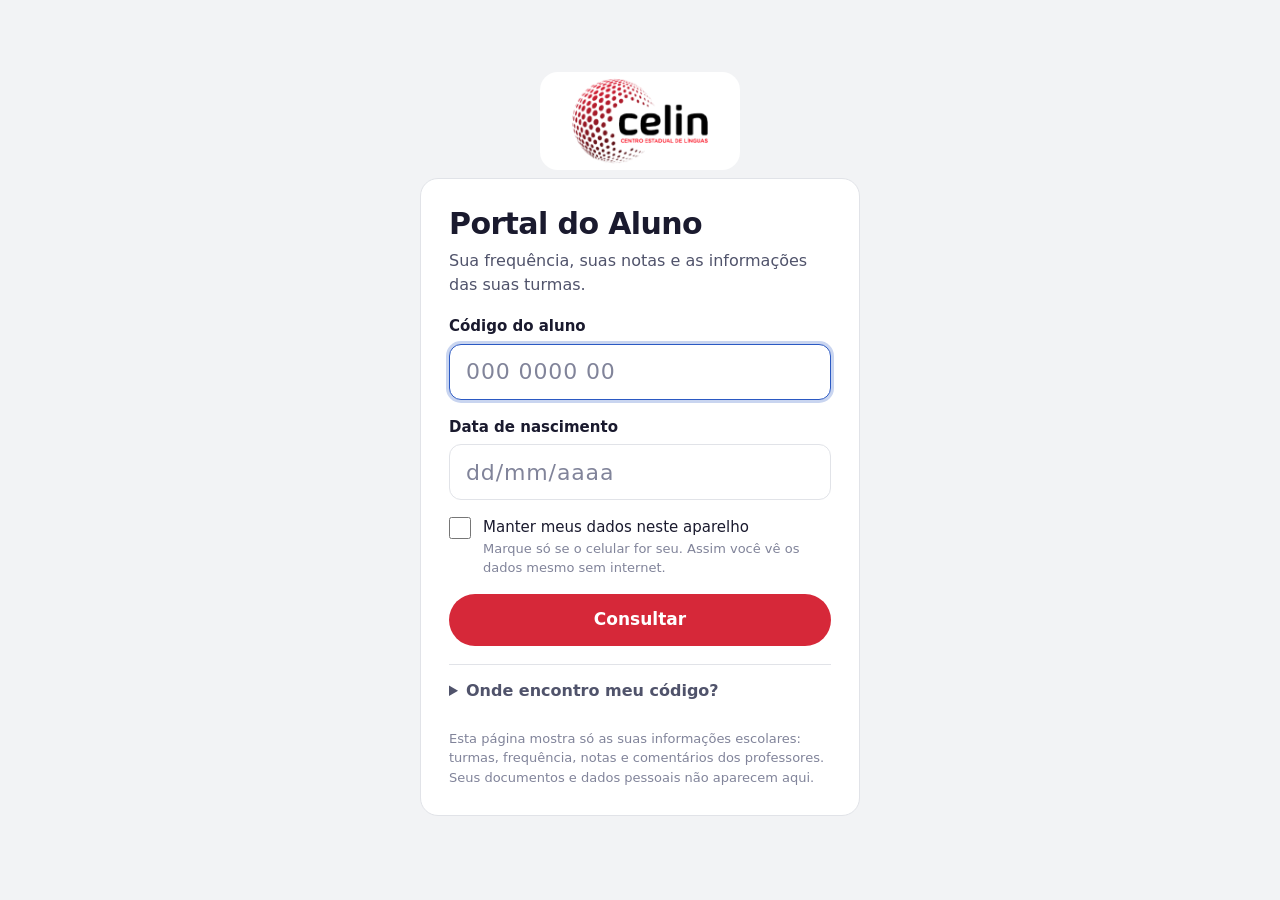
<file: index.html>
<!doctype html>
<html lang="pt-BR">
<head>
  <meta charset="utf-8">
  <meta name="viewport" content="width=device-width, initial-scale=1, viewport-fit=cover">
  <meta http-equiv="Content-Security-Policy" content="default-src 'self'; script-src 'self'; style-src 'self' https://fonts.googleapis.com; font-src https://fonts.gstatic.com; img-src 'self' data:; connect-src 'self' https://kolomiisespdgaoukvbj.supabase.co http://127.0.0.1:54321; manifest-src 'self'; worker-src 'self'; base-uri 'self'; form-action 'none'; object-src 'none'">
  <meta name="referrer" content="no-referrer">
  <title>Portal do Aluno — CELINPB</title>
  <meta name="description" content="Consulte a frequência, as notas e as informações das suas turmas e faça a rematrícula no CELINPB.">
  <meta name="theme-color" content="#1A1A2E">
  <link rel="manifest" href="manifest.webmanifest">
  <link rel="icon" type="image/png" href="icones/favicon.png">
  <link rel="apple-touch-icon" href="icones/apple-touch-icon.png">
  <meta name="apple-mobile-web-app-capable" content="yes">
  <meta name="mobile-web-app-capable" content="yes">
  <meta name="apple-mobile-web-app-status-bar-style" content="black-translucent">
  <meta name="apple-mobile-web-app-title" content="CELIN Aluno">
  <link rel="preconnect" href="https://fonts.googleapis.com">
  <link rel="preconnect" href="https://fonts.gstatic.com" crossorigin>
  <link rel="stylesheet" href="https://fonts.googleapis.com/css2?family=Lexend:wght@400;500;600;700&display=swap">
  <link rel="stylesheet" href="estilo.css">
</head>
<body>
  <a class="pular" href="#conteudo">Pular para o conteúdo</a>

  <!-- ===================== TELA 1 — ENTRAR ===================== -->
  <main id="tela-entrar" class="tela entrar" hidden>
    <div class="entrar-topo">
      <img class="entrar-logo" src="icones/logo.png" alt="CELIN — Centro Estadual de Línguas" width="720" height="360">
    </div>

    <div class="entrar-caixa">
      <h1 class="entrar-titulo">Portal do Aluno</h1>
      <p class="entrar-sub">Sua frequência, suas notas e as informações das suas turmas.</p>

      <p class="aviso aviso-info" id="entrar-motivo" hidden></p>
      <p class="aviso aviso-remat" id="entrar-remat" hidden></p>

      <form id="form-entrar" novalidate>
        <div class="campo">
          <label for="campo-codigo">Código do aluno</label>
          <input id="campo-codigo" name="codigo" type="text" inputmode="numeric" autocomplete="username"
                 placeholder="000 0000 00" maxlength="11" required aria-describedby="erro-codigo">
          <p class="campo-erro" id="erro-codigo" hidden></p>
        </div>

        <div class="campo">
          <label for="campo-nascimento">Data de nascimento</label>
          <input id="campo-nascimento" name="nascimento" type="text" inputmode="numeric" autocomplete="bday"
                 placeholder="dd/mm/aaaa" maxlength="10" required aria-describedby="erro-nascimento">
          <p class="campo-erro" id="erro-nascimento" hidden></p>
        </div>

        <label class="marcar">
          <input type="checkbox" id="campo-manter">
          <span>Manter meus dados neste aparelho
            <small>Marque só se o celular for seu. Assim você vê os dados mesmo sem internet.</small>
          </span>
        </label>

        <p class="aviso aviso-erro" id="entrar-erro" role="alert" hidden></p>

        <button class="botao botao-principal" type="submit" id="botao-entrar">
          <span class="botao-texto">Consultar</span>
          <span class="giro" aria-hidden="true"></span>
        </button>
      </form>

      <details class="ajuda">
        <summary>Onde encontro meu código?</summary>
        <p>O código tem 9 números e foi enviado para o seu e-mail cadastrado na escola.
           Se você não recebeu, procure a secretaria do CELINPB: ela informa o código depois de confirmar quem você é.</p>
      </details>

      <section class="manuais" id="manuais-entrar" hidden aria-labelledby="manuais-entrar-titulo">
        <h2 id="manuais-entrar-titulo">Manuais</h2>
        <div class="manuais-lista"></div>
      </section>

      <p class="privacidade">Esta página mostra só as suas informações escolares: turmas, frequência, notas e comentários dos professores.
        Seus documentos e dados pessoais não aparecem aqui.</p>
    </div>
  </main>

  <!-- ===================== TELA 2 — PAINEL ===================== -->
  <div id="tela-painel" class="tela painel" hidden>
    <header class="topo">
      <div class="topo-pontos" aria-hidden="true"></div>
      <div class="topo-linha">
        <img class="topo-logo" src="icones/icone-192.png" alt="" width="40" height="40">
        <div class="topo-acoes">
          <button class="botao botao-topo" type="button" id="botao-boletim">Boletim</button>
          <button class="botao botao-topo botao-topo-sec" type="button" id="botao-sair">Sair</button>
        </div>
      </div>
      <h1 class="topo-ola" id="painel-ola"></h1>
      <p class="topo-codigo" id="painel-codigo"></p>
      <p class="topo-dados" id="painel-atualizacao"></p>
    </header>

    <main id="conteudo" class="painel-corpo" tabindex="-1">
      <p class="aviso aviso-atencao" id="aviso-acesso" hidden></p>

      <div class="aviso aviso-info aviso-acao" id="aviso-desatualizado" hidden>
        <span>Há dados mais recentes. Digite sua data de nascimento de novo para atualizar.</span>
        <button class="botao botao-pequeno" type="button" id="botao-atualizar">Atualizar</button>
      </div>

      <div class="aviso aviso-info aviso-acao" id="aviso-instalar" hidden>
        <span id="aviso-instalar-texto">Instale o portal no seu celular para abrir com um toque.</span>
        <span class="aviso-botoes">
          <button class="botao botao-pequeno" type="button" id="botao-instalar" hidden>Instalar</button>
          <button class="botao botao-pequeno botao-fantasma" type="button" id="botao-instalar-fechar">Agora não</button>
        </span>
      </div>

      <section class="remat" id="bloco-remat" aria-live="polite" hidden></section>

      <nav class="atalhos" id="atalhos" aria-label="Suas turmas" hidden></nav>

      <div id="turmas"></div>

      <section class="rodape-bloco" id="bloco-eventos" hidden>
        <h2>Próximos feriados e dias sem aula</h2>
        <ul class="eventos" id="lista-eventos"></ul>
      </section>

      <section class="rodape-bloco" id="bloco-manuais" hidden>
        <h2>Manuais</h2>
        <div class="manuais-lista"></div>
      </section>

      <section class="rodape-bloco">
        <h2>Algum dado está errado?</h2>
        <p>Fale com a secretaria do CELINPB.</p>
<!--        <p class="contato" id="contato-escola"></p> -->
      </section>

      <p class="rodape-versao" id="rodape-versao"></p>
    </main>
  </div>

  <!-- ===================== TELA 3 — REMATRÍCULA (escolha e comprovante) ===================== -->
  <div id="tela-remat" class="tela remat-tela" hidden>
    <header class="remat-barra">
      <button class="botao botao-topo botao-topo-sec" type="button" id="remat-voltar">Voltar</button>
      <span class="remat-barra-titulo" id="remat-barra-titulo">Rematrícula</span>
    </header>
    <main class="remat-corpo" id="remat-corpo" tabindex="-1"></main>
  </div>

  <div class="toast" id="toast" role="status" aria-live="polite" hidden></div>

  <noscript><p class="aviso aviso-erro">Ative o JavaScript do navegador para usar o Portal do Aluno.</p></noscript>

  <script src="config.js"></script>
  <script src="app.js"></script>
</body>
</html>
</file>
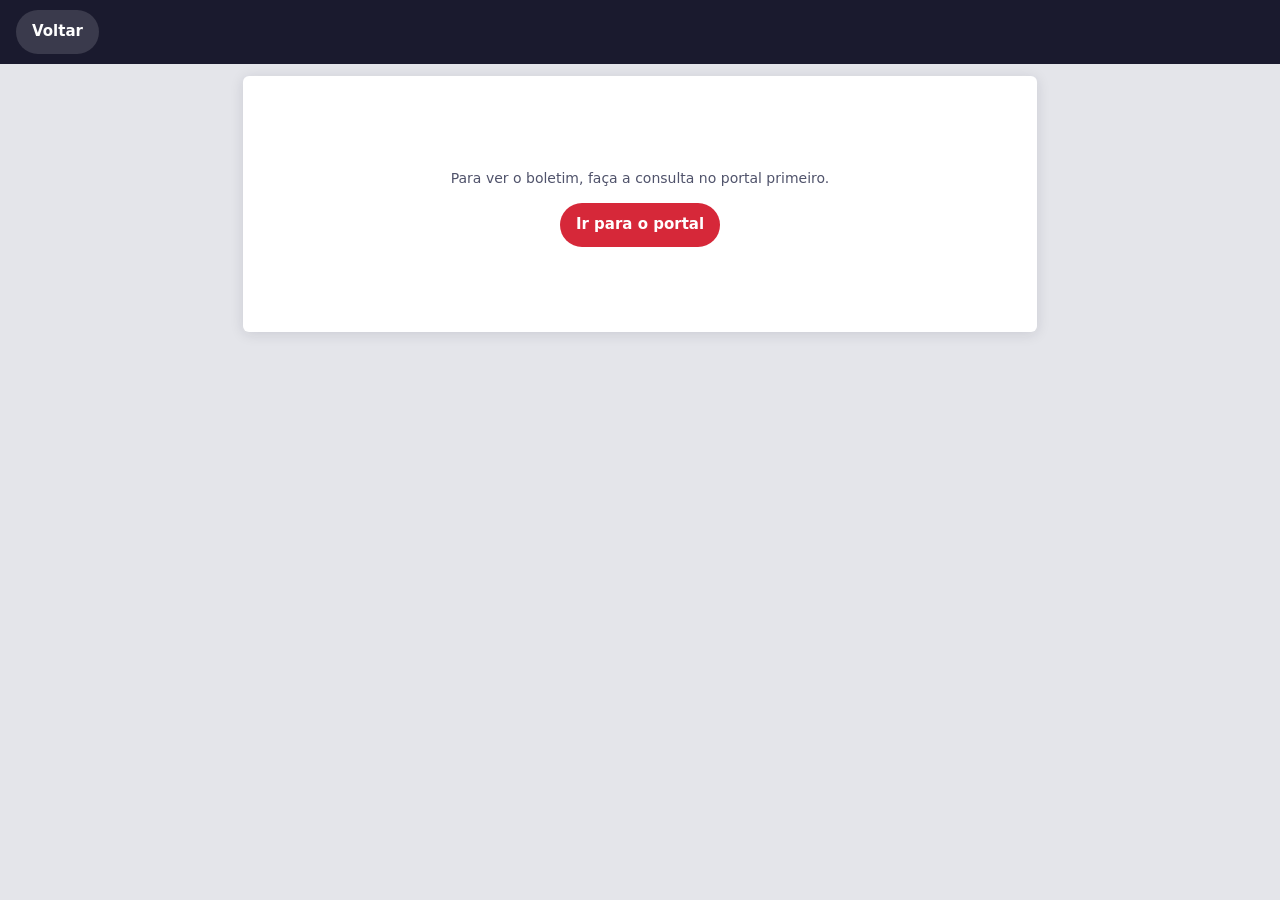
<file: boletim.html>
<!doctype html>
<html lang="pt-BR">
<head>
  <meta charset="utf-8">
  <meta name="viewport" content="width=device-width, initial-scale=1, viewport-fit=cover">
  <meta http-equiv="Content-Security-Policy" content="default-src 'self'; script-src 'self'; style-src 'self' https://fonts.googleapis.com; font-src https://fonts.gstatic.com; img-src 'self' data:; connect-src 'self'; base-uri 'self'; form-action 'none'; object-src 'none'">
  <meta name="referrer" content="no-referrer">
  <meta name="robots" content="noindex">
  <title>Boletim — Portal do Aluno CELINPB</title>
  <meta name="theme-color" content="#1A1A2E">
  <link rel="icon" type="image/png" href="icones/favicon.png">
  <link rel="stylesheet" href="https://fonts.googleapis.com/css2?family=Lexend:wght@400;500;600;700&display=swap">
  <link rel="stylesheet" href="impressao.css">
</head>
<body>
  <div class="barra" id="barra">
    <button class="b-botao b-sec" type="button" id="b-voltar">Voltar</button>
    <button class="b-botao" type="button" id="b-imprimir">Imprimir ou salvar em PDF</button>
  </div>
  <p class="b-dica" id="b-dica">Para salvar em PDF, toque em <strong>Imprimir</strong> e escolha <strong>Salvar como PDF</strong> como impressora.</p>

  <main id="folha" class="folha"></main>

  <script src="boletim.js"></script>
</body>
</html>
</file>
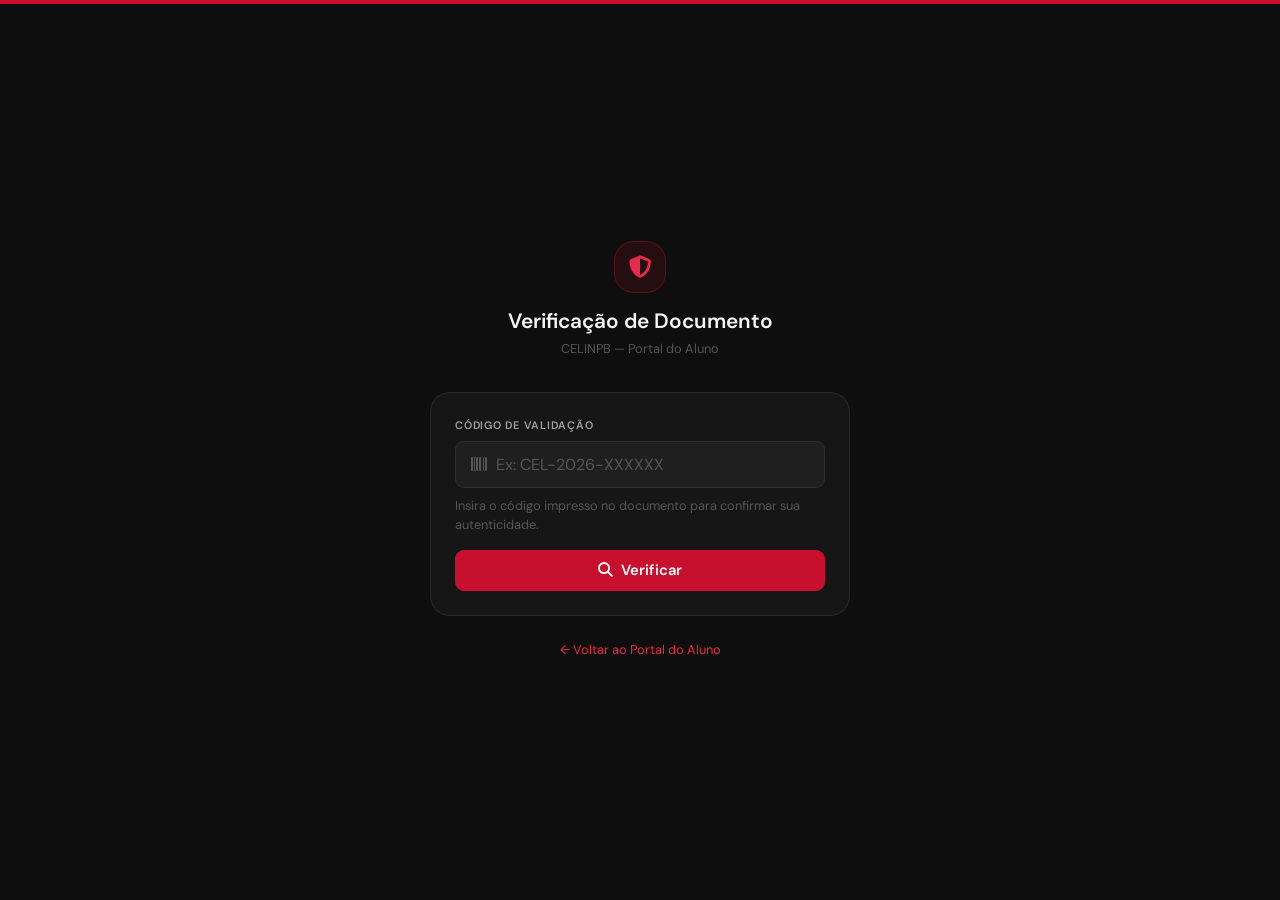
<file: verify.html>
<!DOCTYPE html>
<html lang="pt-BR">
<head>
  <meta charset="UTF-8" />
  <meta name="viewport" content="width=device-width, initial-scale=1.0" />
  <meta name="theme-color" content="#0e0e0e" />
  <title>Verificar Documento — CELINPB</title>

  <link rel="preconnect" href="https://fonts.googleapis.com" />
  <link rel="preconnect" href="https://fonts.gstatic.com" crossorigin />
  <link href="https://fonts.googleapis.com/css2?family=DM+Sans:wght@400;500;600;700&family=DM+Mono:wght@400;500&display=swap" rel="stylesheet" />
  <link rel="stylesheet" href="https://cdnjs.cloudflare.com/ajax/libs/font-awesome/6.5.0/css/all.min.css" />
  <link rel="stylesheet" href="assets/css/tokens.css" />
  <link rel="stylesheet" href="assets/css/base.css" />
  <link rel="stylesheet" href="assets/css/components.css" />

  <style>
    body {
      display: flex; align-items: center; justify-content: center;
      min-height: 100dvh; padding: 1.5rem;
    }
    body::before {
      content: ''; position: fixed; top: 0; left: 0; right: 0;
      height: 4px; background: var(--red);
    }
    .verify-container { width: 100%; max-width: 420px; animation: slideUp 0.4s ease both; }

    .verify-brand { text-align: center; margin-bottom: 2rem; }
    .verify-logo {
      width: 52px; height: 52px; margin: 0 auto 1rem;
      background: var(--red-muted); border: 1px solid var(--red-border);
      border-radius: var(--radius-xl);
      display: flex; align-items: center; justify-content: center;
    }
    .verify-logo i { font-size: 1.4rem; color: var(--red-light); }
    .verify-brand h1 { font-size: var(--text-xl); }
    .verify-brand p  { font-size: var(--text-sm); color: var(--text-muted); margin-top:.25rem; }

    .verify-card {
      background: var(--bg-surface); border: 1px solid var(--border);
      border-radius: var(--radius-xl); padding: 1.5rem;
    }

    #verify-result { margin-top: 1.25rem; display: none; }

    .result-valid {
      padding: 1rem; border-radius: var(--radius-md);
      background: var(--success-muted);
      border: 1px solid rgba(74,222,128,.2); color: var(--success);
    }
    .result-invalid {
      padding: 1rem; border-radius: var(--radius-md);
      background: var(--danger-muted);
      border: 1px solid rgba(248,113,113,.2); color: var(--danger);
    }
    .result-icon  { font-size: 1.5rem; margin-bottom: .5rem; }
    .result-title { font-weight: 600; font-size: var(--text-md); }
    .result-desc  { font-size: var(--text-sm); margin-top: .25rem; opacity: .85; }

    .result-dados {
      margin-top: .85rem;
      display: flex; flex-direction: column; gap: 5px;
      font-size: var(--text-sm); color: var(--text-secondary);
      border-top: 1px solid rgba(74,222,128,.2);
      padding-top: .75rem;
    }
    .result-dados span { display: flex; gap: .5rem; }
    .result-dados strong { color: var(--text-primary); }

    .btn-ver-copia {
      display: flex; align-items: center; justify-content: center;
      gap: .5rem;
      margin-top: 1rem; width: 100%;
      padding: .6rem 1rem;
      background: var(--success-muted);
      border: 1px solid rgba(74,222,128,.3);
      border-radius: var(--radius-md);
      font-family: var(--font-sans);
      font-size: var(--text-sm); font-weight: 600;
      color: var(--success); cursor: pointer;
      transition: all .15s ease;
    }
    .btn-ver-copia:hover { background: rgba(74,222,128,.18); }
    .btn-ver-copia.loading::after {
      content: ''; width: 12px; height: 12px;
      border: 2px solid currentColor; border-top-color: transparent;
      border-radius: 50%; animation: spin .65s linear infinite;
      margin-left: .5rem;
    }

    .verify-footer {
      text-align: center; margin-top: 1.5rem;
      font-size: var(--text-sm); color: var(--text-muted);
    }
    .verify-footer a { color: var(--red-light); }
  </style>
</head>
<body>

  <div class="verify-container">

    <div class="verify-brand">
      <div class="verify-logo"><i class="fa-solid fa-shield-halved"></i></div>
      <h1>Verificação de Documento</h1>
      <p>CELINPB — Portal do Aluno</p>
    </div>

    <div class="verify-card">
      <div class="form-group">
        <label class="form-label" for="v-codigo">Código de validação</label>
        <div class="input-wrapper">
          <i class="input-icon fa-solid fa-barcode"></i>
          <input class="form-input form-input-mono" type="text"
            id="v-codigo" placeholder="Ex: CEL-2026-XXXXXX"
            autocapitalize="characters" spellcheck="false" />
        </div>
        <span class="form-hint">
          Insira o código impresso no documento para confirmar sua autenticidade.
        </span>
      </div>

      <button class="btn btn-primary btn-full" style="margin-top:1rem" id="v-btn">
        <i class="fa-solid fa-magnifying-glass"></i> Verificar
      </button>

      <div id="verify-result"></div>
    </div>

    <div class="verify-footer">
      <a href="index.html">← Voltar ao Portal do Aluno</a>
    </div>

  </div>

  <script src="assets/js/config.js"></script>
  <script>
    // Cache do HTML da cópia para não buscar duas vezes
    let _htmlCopia = null;

    async function verificar() {
      const codigo  = document.getElementById('v-codigo').value.trim().toUpperCase();
      const result  = document.getElementById('verify-result');
      const btn     = document.getElementById('v-btn');

      if (!codigo) {
        result.style.display = 'block';
        result.innerHTML = `<div class="result-invalid">
          <div class="result-icon"><i class="fa-solid fa-triangle-exclamation"></i></div>
          <div class="result-title">Código não informado</div>
          <div class="result-desc">Digite o código de validação do documento.</div>
        </div>`;
        return;
      }

      btn.disabled = true;
      btn.innerHTML = '<span>Verificando...</span>';
      result.style.display = 'none';
      _htmlCopia = null;

      try {
        const res  = await fetch(`${App.SCRIPT_URL}?action=verifyDocument&codigo=${encodeURIComponent(codigo)}&gerarCopia=true`);
        const json = await res.json();

        result.style.display = 'block';

        if (json.success && json.data?.valido) {
          const d = json.data;
          _htmlCopia = d.html || null;

          result.innerHTML = `
            <div class="result-valid">
              <div class="result-icon"><i class="fa-solid fa-circle-check"></i></div>
              <div class="result-title">Documento válido</div>
              <div class="result-desc">
                Autenticidade confirmada. Este documento foi emitido pelo CELINPB.
              </div>
              <div class="result-dados">
                <span><strong>Tipo:</strong> ${d.tipoDocumento || '—'}</span>
                <span><strong>Titular:</strong> ${d.nomeAluno || '—'}</span>
                <span><strong>CPF/CIN:</strong> ${d.cpf || '—'}</span>
                <span><strong>Semestre:</strong> ${d.semestre || '—'}</span>
                <span><strong>Emitido em:</strong> ${d.dataEmissao || '—'}</span>
              </div>
              ${_htmlCopia ? `
              <button class="btn-ver-copia" id="btn-copia">
                <i class="fa-solid fa-print"></i> Abrir cópia do documento
              </button>` : ''}
            </div>`;

          document.getElementById('btn-copia')?.addEventListener('click', abrirCopia);

        } else {
          result.innerHTML = `<div class="result-invalid">
            <div class="result-icon"><i class="fa-solid fa-circle-xmark"></i></div>
            <div class="result-title">Documento não encontrado</div>
            <div class="result-desc">
              O código informado não corresponde a nenhum documento emitido pelo CELINPB.
              Verifique se o código foi digitado corretamente.
            </div>
          </div>`;
        }

      } catch (_) {
        result.style.display = 'block';
        result.innerHTML = `<div class="result-invalid">
          <div class="result-icon"><i class="fa-solid fa-wifi"></i></div>
          <div class="result-title">Erro de conexão</div>
          <div class="result-desc">Não foi possível verificar. Tente novamente.</div>
        </div>`;
      } finally {
        btn.disabled = false;
        btn.innerHTML = '<i class="fa-solid fa-magnifying-glass"></i> Verificar';
      }
    }

    async function abrirCopia() {
      const btn = document.getElementById('btn-copia');

      // Se já temos o HTML em cache, abre direto
      if (_htmlCopia) {
        _abrirJanela(_htmlCopia);
        return;
      }

      // Caso contrário, busca com gerarCopia=true
      btn.disabled = true;
      btn.classList.add('loading');
      const codigo = document.getElementById('v-codigo').value.trim().toUpperCase();

      try {
        const res  = await fetch(`${App.SCRIPT_URL}?action=verifyDocument&codigo=${encodeURIComponent(codigo)}&gerarCopia=true`);
        const json = await res.json();
        if (json.success && json.data?.html) {
          _htmlCopia = json.data.html;
          _abrirJanela(_htmlCopia);
        }
      } catch (_) {} finally {
        btn.disabled = false;
        btn.classList.remove('loading');
      }
    }

    function _abrirJanela(html) {
      const janela = window.open('', '_blank');
      if (!janela) {
        alert('Pop-up bloqueado. Permita pop-ups para este site e tente novamente.');
        return;
      }
      janela.document.write(html);
      janela.document.close();
      janela.onload = () => janela.print();
    }

    // Verificar via Enter
    document.addEventListener('DOMContentLoaded', () => {
      document.getElementById('v-btn').addEventListener('click', verificar);
      document.getElementById('v-codigo').addEventListener('keydown', e => {
        if (e.key === 'Enter') verificar();
      });

      // Verificar automaticamente se código vier na URL
      const codigo = new URLSearchParams(window.location.search).get('codigo');
      if (codigo) {
        document.getElementById('v-codigo').value = codigo;
        verificar();
      }
    });
  </script>

</body>
</html>
</file>
<file: estilo.css>
/* =============================================================================
   Portal do Aluno — CELINPB · estilo (mobile first)
   ============================================================================= */

:root {
  --tinta: #1A1A2E;          /* faixa do topo, texto principal */
  --fundo: #F2F3F5;
  --superficie: #FFFFFF;
  --linha: #E1E3E8;
  --texto: #1A1A2E;
  --texto-2: #50536B;
  --texto-3: #81849A;
  --vermelho: #D62839;       /* vermelho da logo */
  --vermelho-escuro: #9E1C2C;
  --ok: #1E8A6E;   --ok-fundo: #E3F4EE;
  --atencao: #A86C0E; --atencao-fundo: #FBF0DA;
  --ruim: #C8102E; --ruim-fundo: #FBE5E8;
  --info-fundo: #E9ECF6;
  --neutro-fundo: #ECEDF1;
  --foco: #2B59C3;

  --raio-g: 18px;
  --raio-m: 12px;
  --raio-p: 8px;
  --fonte: 'Lexend', system-ui, -apple-system, 'Segoe UI', Roboto, sans-serif;
  color-scheme: light;
}

@media (prefers-color-scheme: dark) {
  :root {
    --tinta: #0F1019;
    --fundo: #14151F;
    --superficie: #1D1E2B;
    --linha: #2E3042;
    --texto: #ECEDF3;
    --texto-2: #B5B7C9;
    --texto-3: #8487A0;
    --vermelho: #FF5D6C;
    --vermelho-escuro: #E0404F;
    --ok: #4CC9A4;   --ok-fundo: #173229;
    --atencao: #EDB34D; --atencao-fundo: #36290F;
    --ruim: #FF6B7A; --ruim-fundo: #3A1A20;
    --info-fundo: #232741;
    --neutro-fundo: #262838;
    --foco: #8FB0FF;
    color-scheme: dark;
  }
}

*, *::before, *::after { box-sizing: border-box; }
html { -webkit-text-size-adjust: 100%; }
body {
  margin: 0;
  background: var(--fundo);
  color: var(--texto);
  font-family: var(--fonte);
  font-size: 16px;
  line-height: 1.5;
  overflow-wrap: anywhere;
}
[hidden] { display: none !important; }
img { max-width: 100%; height: auto; }
h1, h2, h3, p { margin: 0; }
a { color: inherit; }
button, input { font: inherit; color: inherit; }
:focus-visible { outline: 3px solid var(--foco); outline-offset: 2px; border-radius: 4px; }

.pular {
  position: absolute; left: 8px; top: -60px; z-index: 10;
  background: var(--superficie); padding: 8px 12px; border-radius: var(--raio-p);
}
.pular:focus { top: 8px; }

.sr { position: absolute; width: 1px; height: 1px; overflow: hidden; clip: rect(0 0 0 0); white-space: nowrap; }

/* ── Botões ─────────────────────────────────────────────────────────────── */
.botao {
  display: inline-flex; align-items: center; justify-content: center; gap: 8px;
  min-height: 44px; padding: 0 18px;
  border: 0; border-radius: 999px; cursor: pointer;
  font-weight: 600; font-size: 15px; text-decoration: none;
  -webkit-tap-highlight-color: transparent;
}
.botao:disabled { opacity: .6; cursor: default; }
.botao-principal { width: 100%; min-height: 52px; background: var(--vermelho); color: #fff; font-size: 17px; }
.botao-principal:active { background: var(--vermelho-escuro); }
.botao-pequeno { min-height: 40px; padding: 0 14px; font-size: 14px; background: var(--tinta); color: #fff; }
.botao-fantasma { background: transparent; color: var(--texto-2); }
.botao-contorno { background: var(--superficie); color: var(--texto); border: 1.5px solid var(--linha); }

.giro {
  display: none; width: 18px; height: 18px; border-radius: 50%;
  border: 2.5px solid rgba(255,255,255,.4); border-top-color: #fff;
  animation: girar .7s linear infinite;
}
.carregando .giro { display: inline-block; }
.carregando .botao-texto { opacity: .7; }
@keyframes girar { to { transform: rotate(360deg); } }

/* ── Avisos ─────────────────────────────────────────────────────────────── */
.aviso { padding: 12px 14px; border-radius: var(--raio-m); font-size: 15px; }
.aviso-erro { background: var(--ruim-fundo); color: var(--ruim); }
.aviso-info { background: var(--info-fundo); color: var(--texto); }
.aviso-atencao { background: var(--atencao-fundo); color: var(--texto); }
.aviso-acao { display: flex; flex-wrap: wrap; align-items: center; gap: 10px 12px; justify-content: space-between; }
.aviso-acao > span:first-child { flex: 1 1 200px; }
.aviso-botoes { display: flex; gap: 6px; }

/* =============================================================================
   TELA 1 — ENTRAR
   ============================================================================= */
.entrar { min-height: 100vh; min-height: 100dvh; display: flex; flex-direction: column; }
.entrar-topo {
  display: flex; justify-content: center;
  padding: max(28px, env(safe-area-inset-top)) 16px 8px;
}
.entrar-logo {
  width: 200px;
  background: #fff; border-radius: var(--raio-g); padding: 6px 14px;
}
.entrar-caixa {
  width: 100%; max-width: 440px; margin: 0 auto;
  padding: 12px 16px max(32px, env(safe-area-inset-bottom));
  display: flex; flex-direction: column; gap: 18px;
}
.entrar-titulo { font-size: 30px; line-height: 1.15; font-weight: 700; letter-spacing: -.02em; }
.entrar-sub { color: var(--texto-2); margin-top: -10px; }

#form-entrar { display: flex; flex-direction: column; gap: 16px; }
.campo { display: flex; flex-direction: column; gap: 6px; }
.campo label { font-weight: 600; font-size: 15px; }
.campo input {
  width: 100%; height: 56px; padding: 0 16px;
  border: 1.5px solid var(--linha); border-radius: var(--raio-m);
  background: var(--superficie);
  font-size: 22px; letter-spacing: .06em; font-variant-numeric: tabular-nums;
}
.campo input::placeholder { color: var(--texto-3); letter-spacing: .04em; }
.campo input:focus { border-color: var(--foco); outline: none; box-shadow: 0 0 0 3px color-mix(in srgb, var(--foco) 25%, transparent); }
.campo input[aria-invalid="true"] { border-color: var(--ruim); }
.campo-erro { color: var(--ruim); font-size: 14px; }

.marcar { display: flex; gap: 12px; align-items: flex-start; cursor: pointer; font-size: 15px; }
.marcar input { width: 22px; height: 22px; margin: 1px 0 0; accent-color: var(--vermelho); flex: none; }
.marcar small { display: block; color: var(--texto-3); font-size: 13px; }

.ajuda { border-top: 1px solid var(--linha); padding-top: 14px; }
.ajuda summary { cursor: pointer; font-weight: 600; color: var(--texto-2); min-height: 32px; }
.ajuda p { margin-top: 8px; color: var(--texto-2); font-size: 15px; }
.privacidade { font-size: 13px; color: var(--texto-3); }

/* =============================================================================
   TELA 2 — PAINEL
   ============================================================================= */
.topo {
  position: relative; overflow: hidden;
  background: var(--tinta); color: #fff;
  padding: max(14px, env(safe-area-inset-top)) 16px 22px;
}
/* Pontos da esfera da logo, no canto do topo */
.topo-pontos {
  position: absolute; right: -60px; top: -96px; width: 220px; height: 220px; border-radius: 50%;
  background: radial-gradient(circle, rgba(214,40,57,.55) 2.2px, transparent 2.8px) 0 0 / 13px 13px;
  -webkit-mask-image: radial-gradient(circle at 30% 75%, #000 15%, transparent 60%);
          mask-image: radial-gradient(circle at 30% 75%, #000 15%, transparent 60%);
  pointer-events: none;
}
.topo-linha { position: relative; display: flex; align-items: center; justify-content: space-between; gap: 12px; }
.topo-logo { width: 40px; height: 40px; border-radius: 10px; background: #fff; }
.topo-acoes { display: flex; gap: 6px; }
.botao-topo { min-height: 40px; padding: 0 14px; font-size: 14px; background: #fff; color: #1A1A2E; }
.botao-topo-sec { background: rgba(255,255,255,.12); color: #fff; }
.topo-ola { position: relative; margin-top: 18px; font-size: 26px; line-height: 1.2; font-weight: 600; letter-spacing: -.015em; }
.topo-codigo { position: relative; color: rgba(255,255,255,.75); font-variant-numeric: tabular-nums; letter-spacing: .04em; }
.topo-dados { position: relative; margin-top: 10px; font-size: 13px; color: rgba(255,255,255,.62); }

.painel-corpo {
  width: 100%; max-width: 680px; margin: 0 auto;
  padding: 16px 16px max(28px, env(safe-area-inset-bottom));
  display: flex; flex-direction: column; gap: 16px;
}
.painel-corpo:focus { outline: none; }

/* Atalhos para as turmas */
.atalhos { display: flex; gap: 8px; overflow-x: auto; padding-bottom: 2px; scrollbar-width: none; margin: 0 -16px; padding-inline: 16px; }
.atalhos::-webkit-scrollbar { display: none; }
.atalho {
  flex: none; display: inline-flex; align-items: center; gap: 6px;
  min-height: 38px; padding: 0 14px; border-radius: 999px;
  background: var(--superficie); border: 1.5px solid var(--linha);
  font-size: 14px; font-weight: 500; text-decoration: none; white-space: nowrap;
}
.atalho-inativo { color: var(--texto-3); }

#turmas { display: flex; flex-direction: column; gap: 16px; }

/* ── Cartão de turma ────────────────────────────────────────────────────── */
.turma {
  background: var(--superficie); border-radius: var(--raio-g);
  border: 1px solid var(--linha);
  scroll-margin-top: 12px;
}
.turma-cab { padding: 18px 18px 14px; display: flex; flex-direction: column; gap: 4px; }
.turma-linha1 { display: flex; justify-content: space-between; align-items: flex-start; gap: 10px; }
.turma-idioma { font-size: 14px; color: var(--vermelho); font-weight: 600; }
.turma-nome { font-size: 21px; line-height: 1.25; font-weight: 600; letter-spacing: -.01em; }
.turma-info { color: var(--texto-2); font-size: 15px; }
.turma-cod { color: var(--texto-3); font-size: 13px; font-variant-numeric: tabular-nums; }

.selo {
  flex: none; display: inline-flex; align-items: center;
  padding: 4px 10px; border-radius: 999px; font-size: 13px; font-weight: 600; white-space: nowrap;
}
.selo-ok { background: var(--ok-fundo); color: var(--ok); }
.selo-atencao { background: var(--atencao-fundo); color: var(--atencao); }
.selo-ruim { background: var(--ruim-fundo); color: var(--ruim); }
.selo-neutro { background: var(--neutro-fundo); color: var(--texto-2); }

.turma-resumida .turma-cab { padding-bottom: 18px; }
.turma-resumida .turma-nome { font-size: 18px; color: var(--texto-2); }
.turma-nota { color: var(--texto-2); font-size: 15px; margin-top: 6px; }

/* Seções (acordeão) */
.secao { border-top: 1px solid var(--linha); }
.secao > summary {
  list-style: none; cursor: pointer;
  display: flex; align-items: center; justify-content: space-between; gap: 12px;
  min-height: 56px; padding: 12px 18px;
  font-weight: 600; font-size: 17px;
}
.secao > summary::-webkit-details-marker { display: none; }
.secao > summary::after {
  content: ''; flex: none; width: 10px; height: 10px; margin-right: 4px;
  border-right: 2.5px solid var(--texto-3); border-bottom: 2.5px solid var(--texto-3);
  transform: rotate(45deg) translateY(-3px); transition: transform .2s;
}
.secao[open] > summary::after { transform: rotate(-135deg) translateY(-1px); }
.secao-resumo { margin-left: auto; font-weight: 500; font-size: 14px; color: var(--texto-3); white-space: nowrap; }
.secao-corpo { padding: 0 18px 20px; display: flex; flex-direction: column; gap: 14px; }

/* ── Frequência ─────────────────────────────────────────────────────────── */
.freq-numero { display: flex; align-items: baseline; gap: 10px; flex-wrap: wrap; }
.freq-pct { font-size: 52px; line-height: 1; font-weight: 600; letter-spacing: -.03em; font-variant-numeric: tabular-nums; }
.freq-pct small { font-size: 26px; font-weight: 500; }
.freq-legenda { color: var(--texto-2); font-size: 15px; }
.freq-OK .freq-pct { color: var(--ok); }
.freq-ATENCAO .freq-pct { color: var(--atencao); }
.freq-ABAIXO .freq-pct { color: var(--ruim); }
.freq-SEM_REGISTRO .freq-pct { color: var(--texto-3); }

.regua { position: relative; height: 12px; border-radius: 999px; background: var(--neutro-fundo); margin: 6px 0 22px; }
.regua-barra { position: absolute; left: 0; top: 0; bottom: 0; border-radius: 999px; background: var(--texto-3); }
.freq-OK .regua-barra { background: var(--ok); }
.freq-ATENCAO .regua-barra { background: var(--atencao); }
.freq-ABAIXO .regua-barra { background: var(--ruim); }
.regua-marca { position: absolute; left: 75%; top: -5px; bottom: -5px; width: 3px; border-radius: 2px; background: var(--texto); }
.regua-marca span {
  position: absolute; top: 24px; left: 50%; transform: translateX(-50%);
  font-size: 12px; color: var(--texto-2); white-space: nowrap;
}

/* Uma bolinha por aula — como os pontos da logo */
.pontos { display: flex; flex-wrap: wrap; gap: 6px; }
.ponto { width: 16px; height: 16px; border-radius: 50%; background: var(--neutro-fundo); }
.ponto-P { background: var(--ok); }
.ponto-F { background: var(--ruim); }
.ponto-J { background: var(--atencao); }
.ponto-SEM_REGISTRO { background: transparent; border: 2px dashed var(--texto-3); }
.ponto-PREVISTA { background: transparent; border: 2px solid var(--linha); }
.pontos-legenda { display: flex; flex-wrap: wrap; gap: 4px 14px; font-size: 13px; color: var(--texto-2); }
.pontos-legenda span { display: inline-flex; align-items: center; gap: 6px; }
.pontos-legenda .ponto { width: 12px; height: 12px; }

.freq-msg { font-size: 16px; }
.freq-msg strong { font-weight: 600; }
.freq-msg.ruim { color: var(--ruim); }

.contagens { display: grid; grid-template-columns: repeat(2, minmax(0, 1fr)); gap: 8px; }
.contagem { background: var(--fundo); border-radius: var(--raio-m); padding: 10px 12px; }
.contagem b { display: block; font-size: 22px; font-weight: 600; font-variant-numeric: tabular-nums; line-height: 1.2; }
.contagem span { font-size: 13px; color: var(--texto-2); }

.aulas { border: 1px solid var(--linha); border-radius: var(--raio-m); }
.aulas > summary { list-style: none; cursor: pointer; min-height: 48px; display: flex; align-items: center; justify-content: space-between; padding: 0 14px; font-weight: 600; }
.aulas > summary::-webkit-details-marker { display: none; }
.aulas > summary::after { content: 'Ver'; font-size: 14px; color: var(--vermelho); }
.aulas[open] > summary::after { content: 'Fechar'; }
.aulas-lista { list-style: none; margin: 0; padding: 0 14px 6px; }
.aula { padding: 12px 0; border-top: 1px solid var(--linha); display: grid; grid-template-columns: auto 1fr; gap: 2px 12px; }
.aula-data { font-weight: 600; font-variant-numeric: tabular-nums; }
.aula-dia { font-size: 13px; color: var(--texto-3); font-weight: 400; display: block; }
.aula-reg { justify-self: start; }
.aula-conteudo { grid-column: 1 / -1; color: var(--texto-2); font-size: 15px; }
.aula-obs { grid-column: 1 / -1; font-size: 14px; color: var(--texto-2); font-style: italic; }
.aulas-futuras { padding: 10px 0 8px; border-top: 1px solid var(--linha); font-size: 14px; color: var(--texto-2); }
.aulas-futuras b { display: block; color: var(--texto); font-weight: 600; margin-bottom: 4px; }
.regra { font-size: 13px; color: var(--texto-3); }

/* ── Notas ──────────────────────────────────────────────────────────────── */
.comp { display: flex; flex-direction: column; gap: 8px; }
.comp + .comp { border-top: 1px dashed var(--linha); padding-top: 14px; }
.comp-cab { display: flex; align-items: center; justify-content: space-between; gap: 10px; }
.comp-nome { font-weight: 600; }
.notas-linha { display: flex; flex-wrap: wrap; gap: 8px; }
.nota { min-width: 76px; flex: 1 1 76px; background: var(--fundo); border-radius: var(--raio-m); padding: 8px 10px; }
.nota span { display: block; font-size: 12px; color: var(--texto-3); }
.nota b { font-size: 22px; font-weight: 600; font-variant-numeric: tabular-nums; }
.nota-media { background: var(--neutro-fundo); }
.nota-media.ok b { color: var(--ok); }
.nota-media.ruim b { color: var(--ruim); }
.vazio { color: var(--texto-3); }

/* ── Comentários ────────────────────────────────────────────────────────── */
.comentario { border-left: 3px solid var(--vermelho); padding: 2px 0 2px 12px; }
.comentario span { display: block; font-size: 13px; color: var(--texto-3); }

/* ── Materiais (etapa 31) ───────────────────────────────────────────────── */
.mat { display: flex; flex-direction: column; gap: 10px; }
.mat + .mat { border-top: 1px dashed var(--linha); padding-top: 14px; }
.mat-titulo { font-size: 16px; font-weight: 600; display: flex; align-items: center; gap: 8px; flex-wrap: wrap; }
.mat-parte { font-size: 12px; font-weight: 600; padding: 3px 9px; border-radius: 999px; background: var(--info-fundo); color: var(--texto-2); }
.mat-grupo { display: flex; flex-direction: column; gap: 8px; }
.mat-unidade { font-size: 13px; font-weight: 700; letter-spacing: .06em; text-transform: uppercase; color: var(--texto-3); margin-top: 4px; }
.mat-link { padding-top: 8px; padding-bottom: 8px; }
.mat-txt { display: flex; flex-direction: column; min-width: 0; }
.mat-txt small { font-size: 13px; font-weight: 400; color: var(--texto-3); }
.ic-livro { background: var(--vermelho); }
.ic-audio { background: #457B9D; }
.ic-video { background: #B8860B; }
.ic-atividade { background: var(--ok); }

/* ── Turma e professor ──────────────────────────────────────────────────── */
.prof { display: flex; flex-direction: column; gap: 10px; }
.prof-nome { font-weight: 600; font-size: 17px; }
.prof-nome span { display: block; font-size: 13px; font-weight: 400; color: var(--texto-3); }
.links { display: grid; grid-template-columns: 1fr; gap: 8px; }
.link-botao {
  display: flex; align-items: center; gap: 12px;
  min-height: 52px; padding: 0 16px; border-radius: var(--raio-m);
  background: var(--fundo); text-decoration: none; font-weight: 600;
}
.link-botao i { font-style: normal; width: 28px; height: 28px; border-radius: 8px; display: grid; place-items: center; color: #fff; font-size: 13px; font-weight: 700; flex: none; }
.ic-email { background: var(--vermelho); }
.ic-meet { background: #1E8E3E; }
.ic-classroom { background: #F29900; }
.ic-whatsapp { background: #128C4B; }
.ic-avisos { background: #0B6B3A; }
.datas-turma { font-size: 14px; color: var(--texto-2); }

/* ── Rodapé ─────────────────────────────────────────────────────────────── */
.rodape-bloco { padding: 4px 2px; display: flex; flex-direction: column; gap: 6px; }
.rodape-bloco h2 { font-size: 17px; font-weight: 600; }
.rodape-bloco p { color: var(--texto-2); }
.eventos { list-style: none; margin: 0; padding: 0; }
.eventos li { display: flex; gap: 12px; padding: 8px 0; border-bottom: 1px solid var(--linha); }
.eventos b { flex: none; width: 92px; font-weight: 600; font-variant-numeric: tabular-nums; }
.contato a { display: inline-block; margin-right: 14px; padding: 6px 0; }
.rodape-versao { font-size: 12px; color: var(--texto-3); text-align: center; }

/* ── Toast ──────────────────────────────────────────────────────────────── */
.toast {
  position: fixed; left: 16px; right: 16px; bottom: max(16px, env(safe-area-inset-bottom)); z-index: 20;
  max-width: 480px; margin: 0 auto;
  display: flex; align-items: center; justify-content: space-between; gap: 12px;
  background: #1A1A2E; color: #fff; padding: 12px 14px; border-radius: var(--raio-m);
  box-shadow: 0 8px 28px rgba(0,0,0,.25);
}
.toast .botao { background: #fff; color: #1A1A2E; min-height: 36px; }

/* =============================================================================
   REMATRÍCULA (Fase 5) e MANUAIS
   ============================================================================= */
.aviso-remat { background: var(--ok-fundo); color: var(--texto); }
.aviso-ok { background: var(--ok-fundo); color: var(--ok); font-weight: 600; }

.manuais { border-top: 1px solid var(--linha); padding-top: 14px; display: flex; flex-direction: column; gap: 8px; }
.manuais h2 { font-size: 15px; font-weight: 600; color: var(--texto-2); }
.manuais-lista { display: grid; grid-template-columns: 1fr; gap: 8px; }
.manual-link { background: var(--superficie); border: 1.5px solid var(--linha); }
.rodape-bloco .manual-link { background: var(--superficie); }
.ic-manual { background: var(--tinta); }

.remat {
  background: var(--superficie); border: 1.5px solid var(--vermelho); border-radius: var(--raio-g);
  padding: 18px; display: flex; flex-direction: column; gap: 14px;
}
.remat-cab h2 { font-size: 20px; font-weight: 600; letter-spacing: -.01em; }
.remat-periodo { color: var(--texto-2); font-size: 15px; margin-top: 2px; }
.remat-carregando { display: flex; align-items: center; gap: 10px; color: var(--texto-2); }
.giro-escuro { display: inline-block; border-color: var(--linha); border-top-color: var(--vermelho); }
.remat-form { gap: 10px; }
.remat-form label { font-weight: 600; font-size: 15px; }

.remat-origem { border-top: 1px solid var(--linha); padding-top: 14px; display: flex; flex-direction: column; gap: 6px; }
.remat-cab + .remat-origem { border-top: 0; padding-top: 0; }
.remat-titulo { font-size: 18px; font-weight: 600; line-height: 1.25; margin: 0; }
.remat-destino { font-size: 15px; }
.remat-msg { font-size: 14px; color: var(--texto-2); }
.remat-msg-forte { background: var(--atencao-fundo); color: var(--texto); padding: 10px 12px; border-radius: var(--raio-m); font-size: 15px; }
.remat-sol { background: var(--fundo); border-radius: var(--raio-m); padding: 12px; display: flex; flex-direction: column; gap: 6px; margin-top: 4px; }
.remat-sol-cab { display: flex; flex-wrap: wrap; align-items: center; justify-content: space-between; gap: 6px 10px; }
.remat-prot { font-size: 13px; color: var(--texto-3); font-variant-numeric: tabular-nums; }
.remat-sol-turma { font-size: 15px; }
.remat-sol-txt { font-size: 14px; color: var(--texto-2); }
.remat-acoes { display: flex; flex-wrap: wrap; gap: 8px; margin-top: 4px; }
.remat-acoes .botao-principal { width: auto; flex: 1 1 220px; }

/* Tela 3 */
.remat-tela { min-height: 100vh; min-height: 100dvh; }
.remat-barra {
  position: sticky; top: 0; z-index: 5;
  display: flex; align-items: center; gap: 12px;
  background: var(--tinta); color: #fff;
  padding: max(10px, env(safe-area-inset-top)) 16px 10px;
}
.remat-barra-titulo { font-weight: 600; font-size: 16px; }
.remat-corpo {
  width: 100%; max-width: 680px; margin: 0 auto;
  padding: 18px 16px max(28px, env(safe-area-inset-bottom));
  display: flex; flex-direction: column; gap: 14px;
}
.remat-corpo:focus { outline: none; }
.remat-h1 { font-size: 26px; line-height: 1.2; font-weight: 700; letter-spacing: -.02em; }
.remat-sub { color: var(--texto-2); margin-top: -6px; }
.remat-escolha { display: flex; flex-direction: column; gap: 16px; }
.opcoes { border: 0; margin: 0; padding: 0; display: flex; flex-direction: column; gap: 8px; }
.opcoes legend { font-size: 13px; font-weight: 700; letter-spacing: .06em; text-transform: uppercase; color: var(--texto-3); padding: 0 0 6px; }
.opcao {
  display: flex; align-items: center; gap: 12px; cursor: pointer;
  background: var(--superficie); border: 1.5px solid var(--linha); border-radius: var(--raio-m);
  padding: 12px 14px; min-height: 64px;
}
.opcao input { width: 22px; height: 22px; margin: 0; accent-color: var(--vermelho); flex: none; }
.opcao:has(input:checked) { border-color: var(--vermelho); box-shadow: 0 0 0 3px color-mix(in srgb, var(--vermelho) 18%, transparent); }
.opcao:focus-within { outline: 3px solid var(--foco); outline-offset: 2px; }
.opcao-txt { flex: 1; min-width: 0; display: flex; flex-direction: column; gap: 1px; }
.opcao-dias { font-weight: 600; }
.opcao-hora { font-size: 15px; color: var(--texto-2); }
.opcao .selo { align-self: flex-start; }
.opcao-lotada .opcao-dias { color: var(--texto-2); }
.remat-nota { color: var(--atencao); font-size: 15px; min-height: 0; }
.remat-nota:empty { display: none; }

/* Comprovante */
.comprovante {
  background: #fff; color: #1A1A2E; border: 1px solid var(--linha); border-radius: var(--raio-g);
  padding: 20px; display: flex; flex-direction: column; gap: 14px;
}
.comprovante-cab { display: flex; align-items: center; gap: 14px; }
.comprovante-cab img { width: 110px; height: auto; flex: none; }
.comprovante-cab h1 { font-size: 20px; line-height: 1.2; font-weight: 700; }
.comprovante-cab p { font-size: 14px; color: #50536B; }
.comprovante-prot { font-size: 16px; }
.comprovante-prot strong { font-size: 22px; letter-spacing: .04em; font-variant-numeric: tabular-nums; }
.comprovante dl { display: grid; grid-template-columns: minmax(0, 11em) 1fr; gap: 8px 14px; margin: 0; }
.comprovante dt { font-size: 13px; color: #81849A; }
.comprovante dd { margin: 0; font-weight: 500; }
.comprovante-nota { font-size: 13px; color: #50536B; }
@media (max-width: 420px) {
  .comprovante dl { grid-template-columns: 1fr; gap: 2px; }
  .comprovante dd { margin-bottom: 8px; }
}

@media (min-width: 640px) {
  .manuais-lista { grid-template-columns: repeat(2, 1fr); }
}

@media print {
  body { background: #fff !important; }
  .pular, .toast, #tela-entrar, #tela-painel, .remat-barra, .remat-nao-imprimir { display: none !important; }
  .remat-corpo { padding: 0; max-width: none; }
  .comprovante { border: 0; padding: 0; }
}

/* =============================================================================
   Telas maiores
   ============================================================================= */
@media (min-width: 640px) {
  .entrar { justify-content: center; }
  .entrar-caixa {
    background: var(--superficie); border: 1px solid var(--linha); border-radius: var(--raio-g);
    padding: 28px; margin-bottom: 40px;
  }
  .topo { padding: 18px 24px 26px; }
  .topo > * { max-width: 680px; margin-left: auto; margin-right: auto; }
  .topo-pontos { max-width: none; right: calc(50% - 400px); }
  .contagens { grid-template-columns: repeat(4, minmax(0, 1fr)); }
  .links { grid-template-columns: repeat(2, 1fr); }
}

@media (prefers-reduced-motion: reduce) {
  *, *::before, *::after { animation-duration: .01ms !important; transition-duration: .01ms !important; scroll-behavior: auto !important; }
}
</file>
<file: impressao.css>
/* =============================================================================
   Portal do Aluno — CELINPB · boletim (tela e impressão A4)
   O boletim é sempre claro (papel), também no modo escuro do aparelho.
   ============================================================================= */
*, *::before, *::after { box-sizing: border-box; }
html { -webkit-text-size-adjust: 100%; color-scheme: light; }
body {
  margin: 0; background: #E4E5EA; color: #1A1A2E;
  font-family: 'Lexend', system-ui, -apple-system, 'Segoe UI', Roboto, sans-serif;
  font-size: 14px; line-height: 1.45; overflow-wrap: anywhere;
}
[hidden] { display: none !important; }
h1, h2, h3, p { margin: 0; }
:focus-visible { outline: 3px solid #2B59C3; outline-offset: 2px; }

.barra {
  position: sticky; top: 0; z-index: 2;
  display: flex; gap: 8px; justify-content: space-between;
  padding: max(10px, env(safe-area-inset-top)) 16px 10px;
  background: #1A1A2E;
}
.b-botao {
  min-height: 44px; padding: 0 16px; border: 0; border-radius: 999px; cursor: pointer;
  font: inherit; font-weight: 600; font-size: 15px; background: #D62839; color: #fff;
}
.b-sec { background: rgba(255,255,255,.14); }
.b-dica { max-width: 210mm; margin: 12px auto 0; padding: 0 16px; font-size: 13px; color: #50536B; }

.folha {
  width: 100%; max-width: 210mm; margin: 12px auto 32px;
  background: #fff; padding: 20px 16px; border-radius: 6px;
  box-shadow: 0 2px 14px rgba(26,26,46,.12);
}
@media (min-width: 700px) { .folha { padding: 16mm 16mm 14mm; } }

.cab { display: flex; align-items: center; gap: 14px; padding-bottom: 12px; border-bottom: 2px solid #1A1A2E; }
.cab img { width: 120px; flex: none; }
.cab-txt { flex: 1; min-width: 0; }
.cab h1 { font-size: 19px; line-height: 1.2; font-weight: 700; }
.cab p { color: #50536B; font-size: 13px; }

.aluno { display: flex; flex-wrap: wrap; justify-content: space-between; gap: 4px 16px; margin: 14px 0 6px; }
.aluno b { font-size: 17px; font-weight: 600; }
.aluno span { color: #50536B; }

.bt { margin-top: 18px; break-inside: avoid; page-break-inside: avoid; border: 1px solid #DADCE3; border-radius: 8px; padding: 12px 14px; }
.bt-cab { display: flex; flex-wrap: wrap; align-items: baseline; justify-content: space-between; gap: 4px 12px; margin-bottom: 8px; }
.bt-cab h2 { font-size: 16px; font-weight: 600; }
.bt-cab p { color: #50536B; font-size: 12.5px; width: 100%; }
.res { font-weight: 600; font-size: 13px; padding: 2px 10px; border-radius: 999px; background: #ECEDF1; }
.res-ok { background: #E3F4EE; color: #146B54; }
.res-ruim { background: #FBE5E8; color: #A50D25; }

table { width: 100%; border-collapse: collapse; font-size: 13px; font-variant-numeric: tabular-nums; }
th, td { border-bottom: 1px solid #E1E3E8; padding: 6px 5px; text-align: center; overflow-wrap: normal; word-break: normal; white-space: nowrap; }
th { font-weight: 600; color: #50536B; font-size: 12px; }
th:first-child, td:first-child { text-align: left; }
td.media { font-weight: 700; }
.ok { color: #146B54; } .ruim { color: #A50D25; }
.tabela-rolagem { overflow-x: auto; margin: 0 -4px; padding: 0 4px; }
@media (max-width: 420px) { table { font-size: 12px; } th { font-size: 11px; } .cab img { width: 96px; } .cab h1 { font-size: 17px; } }

.freq { margin-top: 10px; display: flex; flex-wrap: wrap; gap: 4px 16px; font-size: 13px; }
.freq b { font-weight: 600; }
.coms { margin-top: 10px; }
.coms p { font-size: 13px; color: #33354A; border-left: 3px solid #D62839; padding-left: 10px; margin-top: 6px; }
.coms span { display: block; font-size: 11.5px; color: #81849A; }

.rodape { margin-top: 20px; padding-top: 10px; border-top: 1px solid #E1E3E8; font-size: 11.5px; color: #81849A; display: flex; flex-direction: column; gap: 4px; }
.vazio { padding: 32px 4px; text-align: center; color: #50536B; display: flex; flex-direction: column; gap: 14px; align-items: center; }

@media print {
  @page { size: A4 portrait; margin: 12mm; }
  body { background: #fff; font-size: 12px; }
  .barra, .b-dica { display: none !important; }
  .folha { max-width: none; margin: 0; padding: 0; box-shadow: none; border-radius: 0; }
  .tabela-rolagem { overflow: visible; }
  a { color: inherit; text-decoration: none; }
}
</file>
<file: assets/css/tokens.css>
/* ============================================================
   tokens.css — Design tokens
   Portal do Aluno — CELINPB
   Paleta inspirada na bandeira da Paraíba: vermelho, preto, branco
   ============================================================ */

:root {

  /* ── Paleta base ──────────────────────────────────────────
     Preto como fundo dominante (profundo, não chapado).
     Vermelho paraibano como acento principal.
     Branco e cinzas para texto e superfícies.
  ─────────────────────────────────────────────────────────── */

  /* Vermelho da bandeira da Paraíba */
  --red           : #C8102E;   /* vermelho principal */
  --red-light     : #e8294a;   /* hover / destaque */
  --red-dark      : #9e0c23;   /* pressed */
  --red-muted     : rgba(200, 16, 46, 0.12);
  --red-border    : rgba(200, 16, 46, 0.35);

  /* Fundos — escala de preto */
  --bg-base       : #0e0e0e;   /* fundo da página */
  --bg-surface    : #161616;   /* cards, painéis */
  --bg-elevated   : #1f1f1f;   /* dropdowns, itens hover */
  --bg-subtle     : #272727;   /* zebra, separadores */
  --bg-overlay    : rgba(0, 0, 0, 0.80);

  /* Texto — escala de branco */
  --text-primary  : #f5f5f5;
  --text-secondary: #a0a0a0;
  --text-muted    : #555555;
  --text-inverse  : #ffffff;   /* sobre vermelho */

  /* Bordas */
  --border        : rgba(255, 255, 255, 0.07);
  --border-strong : rgba(255, 255, 255, 0.13);
  --border-red    : var(--red-border);

  /* Estados semânticos */
  --success       : #4ade80;
  --success-muted : rgba(74, 222, 128, 0.10);
  --warning       : #fbbf24;
  --warning-muted : rgba(251, 191, 36, 0.10);
  --danger        : #f87171;
  --danger-muted  : rgba(248, 113, 113, 0.10);
  --info          : #60a5fa;
  --info-muted    : rgba(96, 165, 250, 0.10);

  /* Acento secundário (branco suave — links, ícones informativos) */
  --white-accent  : rgba(255, 255, 255, 0.85);

  /* ── Tipografia ───────────────────────────────────────────
     DM Sans: limpa, neutra, excelente em mobile
     DM Mono: matrícula, códigos
  ─────────────────────────────────────────────────────────── */

  --font-sans : 'DM Sans', system-ui, sans-serif;
  --font-mono : 'DM Mono', monospace;

  --text-xs   : 0.68rem;
  --text-sm   : 0.80rem;
  --text-base : 0.925rem;
  --text-md   : 1.0rem;
  --text-lg   : 1.125rem;
  --text-xl   : 1.30rem;
  --text-2xl  : 1.6rem;
  --text-3xl  : 2.1rem;

  --weight-light   : 300;
  --weight-regular : 400;
  --weight-medium  : 500;
  --weight-semibold: 600;
  --weight-bold    : 700;

  --leading-tight  : 1.2;
  --leading-normal : 1.5;
  --leading-loose  : 1.7;

  /* ── Espaçamento (escala 4px) ─────────────────────────── */

  --space-1  : 0.25rem;
  --space-2  : 0.5rem;
  --space-3  : 0.75rem;
  --space-4  : 1.0rem;
  --space-5  : 1.25rem;
  --space-6  : 1.5rem;
  --space-8  : 2.0rem;
  --space-10 : 2.5rem;
  --space-12 : 3.0rem;
  --space-16 : 4.0rem;

  /* ── Bordas e raios ──────────────────────────────────────*/

  --radius-sm  : 5px;
  --radius-md  : 9px;
  --radius-lg  : 14px;
  --radius-xl  : 20px;
  --radius-full: 9999px;

  /* ── Sombras ─────────────────────────────────────────────*/

  --shadow-sm   : 0 1px 4px rgba(0,0,0,0.5);
  --shadow-md   : 0 4px 18px rgba(0,0,0,0.5);
  --shadow-lg   : 0 8px 36px rgba(0,0,0,0.6);
  --shadow-red  : 0 0 28px rgba(200, 16, 46, 0.22);

  /* ── Transições ──────────────────────────────────────────*/

  --transition-fast : 110ms ease;
  --transition-base : 200ms ease;
  --transition-slow : 360ms cubic-bezier(0.4, 0, 0.2, 1);

  /* ── Layout ──────────────────────────────────────────────*/

  --header-height : 54px;
  --nav-height    : 62px;
  --content-max   : 480px;
  --page-padding  : var(--space-4);
}

/* ============================================================
   TEMA CLARO — ativado pela classe .tema-claro no <html>
   Mantém vermelho PB como acento; fundo branco, texto escuro.
   ============================================================ */

html.tema-claro {

  /* Vermelho — igual nos dois temas (identidade da bandeira) */
  --red           : #C8102E;
  --red-light     : #e8294a;
  --red-dark      : #9e0c23;
  --red-muted     : rgba(200, 16, 46, 0.08);
  --red-border    : rgba(200, 16, 46, 0.25);

  /* Fundos — escala de branco */
  --bg-base       : #f5f5f5;
  --bg-surface    : #ffffff;
  --bg-elevated   : #ebebeb;
  --bg-subtle     : #e0e0e0;
  --bg-overlay    : rgba(0, 0, 0, 0.50);

  /* Texto — escala de preto */
  --text-primary  : #111111;
  --text-secondary: #444444;
  --text-muted    : #888888;
  --text-inverse  : #ffffff;

  /* Bordas */
  --border        : rgba(0, 0, 0, 0.08);
  --border-strong : rgba(0, 0, 0, 0.15);
  --border-red    : var(--red-border);

  /* Estados semânticos */
  --success       : #16a34a;
  --success-muted : rgba(22, 163, 74, 0.10);
  --warning       : #d97706;
  --warning-muted : rgba(217, 119, 6, 0.10);
  --danger        : #dc2626;
  --danger-muted  : rgba(220, 38, 38, 0.10);
  --info          : #2563eb;
  --info-muted    : rgba(37, 99, 235, 0.10);

  /* Sombras mais suaves */
  --shadow-sm   : 0 1px 4px rgba(0,0,0,0.10);
  --shadow-md   : 0 4px 18px rgba(0,0,0,0.10);
  --shadow-lg   : 0 8px 36px rgba(0,0,0,0.12);
  --shadow-red  : 0 0 24px rgba(200, 16, 46, 0.15);
}

/* Transição suave ao trocar de tema */
body, body * {
  transition:
    background-color 220ms ease,
    border-color     220ms ease,
    color            220ms ease,
    box-shadow       220ms ease;
}

/* Restaura transições específicas de componentes */
.btn           { transition: background-color 110ms ease, border-color 110ms ease, transform 110ms ease, opacity 110ms ease !important; }
.toggle        { transition: background-color 200ms ease, border-color 200ms ease !important; }
.toggle::after { transition: transform 200ms ease, background-color 200ms ease !important; }
.nav-item      { transition: background-color 110ms ease, transform 110ms ease !important; }
.module-card   { transition: background-color 200ms ease, border-color 200ms ease, transform 200ms ease !important; }
.spinner       { transition: none !important; }
.loading-bar-fill { transition: none !important; }
</file>
<file: assets/css/base.css>
/* ============================================================
   base.css — Reset e estilos globais
   Portal do Aluno — CELINPB
   ============================================================ */

*, *::before, *::after { box-sizing: border-box; margin: 0; padding: 0; }

html {
  font-size: 16px;
  -webkit-text-size-adjust: 100%;
  scroll-behavior: smooth;
}

body {
  font-family: var(--font-sans);
  font-size: var(--text-base);
  font-weight: var(--weight-regular);
  line-height: var(--leading-normal);
  color: var(--text-primary);
  background-color: var(--bg-base);
  min-height: 100dvh;
  overflow-x: hidden;
  -webkit-font-smoothing: antialiased;
}

img, svg { display: block; max-width: 100%; }
button   { font-family: inherit; cursor: pointer; border: none; background: none; }
input, textarea, select { font-family: inherit; font-size: inherit; }
a        { color: var(--red-light); text-decoration: none; }
a:hover  { text-decoration: underline; }
ul, ol   { list-style: none; }

/* ── Tipografia ──────────────────────────────────────────── */

h1, h2, h3, h4 {
  font-weight: var(--weight-semibold);
  line-height: var(--leading-tight);
  color: var(--text-primary);
}
h1 { font-size: var(--text-2xl); }
h2 { font-size: var(--text-xl);  }
h3 { font-size: var(--text-lg);  }
h4 { font-size: var(--text-md);  }

p    { color: var(--text-secondary); line-height: var(--leading-loose); }
small{ font-size: var(--text-sm); color: var(--text-muted); }
code { font-family: var(--font-mono); font-size: var(--text-sm); letter-spacing: 0.04em; }

/* ── Visibilidade ────────────────────────────────────────── */

.hidden    { display: none !important; }
.invisible { visibility: hidden; }
.sr-only   {
  position: absolute; width: 1px; height: 1px;
  padding: 0; margin: -1px; overflow: hidden;
  clip: rect(0,0,0,0); white-space: nowrap; border: 0;
}

/* ── Cores utilitárias ───────────────────────────────────── */

.text-primary   { color: var(--text-primary)   !important; }
.text-secondary { color: var(--text-secondary) !important; }
.text-muted     { color: var(--text-muted)     !important; }
.text-red       { color: var(--red)            !important; }
.text-success   { color: var(--success)        !important; }
.text-danger    { color: var(--danger)         !important; }
.text-warning   { color: var(--warning)        !important; }
.text-info      { color: var(--info)           !important; }
.text-center    { text-align: center; }
.font-semibold  { font-weight: var(--weight-semibold); }
.font-bold      { font-weight: var(--weight-bold); }
.mono           { font-family: var(--font-mono); letter-spacing: 0.04em; }

/* ── Layout utilitários ──────────────────────────────────── */

.flex            { display: flex; }
.flex-col        { flex-direction: column; }
.items-center    { align-items: center; }
.justify-between { justify-content: space-between; }
.justify-center  { justify-content: center; }
.gap-2 { gap: var(--space-2); }
.gap-3 { gap: var(--space-3); }
.gap-4 { gap: var(--space-4); }
.w-full { width: 100%; }

/* ── Scrollbar ───────────────────────────────────────────── */

::-webkit-scrollbar       { width: 3px; height: 3px; }
::-webkit-scrollbar-track { background: var(--bg-base); }
::-webkit-scrollbar-thumb { background: var(--bg-subtle); border-radius: var(--radius-full); }

/* ── Seleção ─────────────────────────────────────────────── */

::selection { background: var(--red-muted); color: var(--red-light); }

/* ── Animações ───────────────────────────────────────────── */

@keyframes fadeIn    { from { opacity: 0; transform: translateY(6px); } to { opacity: 1; transform: none; } }
@keyframes fadeInFlat{ from { opacity: 0; } to { opacity: 1; } }
@keyframes slideUp   { from { opacity: 0; transform: translateY(22px); } to { opacity: 1; transform: none; } }
@keyframes pulse     { 0%,100% { opacity: 1; } 50% { opacity: 0.35; } }
@keyframes spin      { to { transform: rotate(360deg); } }
@keyframes loadBar   { 0% { width: 0; } 35% { width: 42%; } 75% { width: 80%; } 100% { width: 100%; } }

.animate-fade-in  { animation: fadeIn 0.3s ease both; }
.animate-slide-up { animation: slideUp 0.35s ease both; }
</file>
<file: assets/css/components.css>
/* ============================================================
   components.css — Componentes reutilizáveis
   Portal do Aluno — CELINPB
   ============================================================ */


/* ══════════════════════════════════════════════════════════
   BOTÕES
══════════════════════════════════════════════════════════ */

.btn {
  display: inline-flex;
  align-items: center;
  justify-content: center;
  gap: var(--space-2);
  padding: var(--space-3) var(--space-5);
  font-family: var(--font-sans);
  font-size: var(--text-base);
  font-weight: var(--weight-semibold);
  line-height: 1;
  border-radius: var(--radius-md);
  border: 1px solid transparent;
  cursor: pointer;
  transition: all var(--transition-base);
  white-space: nowrap;
  user-select: none;
  -webkit-tap-highlight-color: transparent;
  letter-spacing: 0.01em;
}

.btn:disabled { opacity: 0.4; cursor: not-allowed; pointer-events: none; }

/* Primário — vermelho sólido */
.btn-primary {
  background: var(--red);
  color: #fff;
  border-color: var(--red);
}
.btn-primary:hover  { background: var(--red-light); border-color: var(--red-light); }
.btn-primary:active { background: var(--red-dark);  transform: scale(0.98); }

/* Secundário — ghost com borda */
.btn-secondary {
  background: transparent;
  color: var(--text-primary);
  border-color: var(--border-strong);
}
.btn-secondary:hover  { background: var(--bg-elevated); }
.btn-secondary:active { transform: scale(0.98); }

/* Ghost — sem borda */
.btn-ghost {
  background: transparent;
  color: var(--text-secondary);
}
.btn-ghost:hover  { background: var(--bg-elevated); color: var(--text-primary); }
.btn-ghost:active { transform: scale(0.98); }

/* Danger */
.btn-danger {
  background: var(--danger-muted);
  color: var(--danger);
  border-color: rgba(248,113,113,0.2);
}
.btn-danger:hover { background: rgba(248,113,113,0.18); }

/* Tamanhos */
.btn-sm   { padding: var(--space-2) var(--space-3); font-size: var(--text-sm); border-radius: var(--radius-sm); }
.btn-lg   { padding: var(--space-4) var(--space-6); font-size: var(--text-md); }
.btn-full { width: 100%; }

/* Loading */
.btn.loading { pointer-events: none; opacity: 0.65; }
.btn.loading::after {
  content: '';
  width: 13px; height: 13px;
  border: 2px solid currentColor;
  border-top-color: transparent;
  border-radius: 50%;
  animation: spin 0.65s linear infinite;
  margin-left: var(--space-2);
}


/* ══════════════════════════════════════════════════════════
   FORMULÁRIOS
══════════════════════════════════════════════════════════ */

.form-group {
  display: flex;
  flex-direction: column;
  gap: var(--space-2);
}

.form-label {
  font-size: var(--text-xs);
  font-weight: var(--weight-semibold);
  color: var(--text-secondary);
  letter-spacing: 0.07em;
  text-transform: uppercase;
}

.form-input {
  width: 100%;
  padding: var(--space-3) var(--space-4);
  background: var(--bg-elevated);
  border: 1px solid var(--border);
  border-radius: var(--radius-md);
  color: var(--text-primary);
  font-size: var(--text-md);
  transition: border-color var(--transition-fast), box-shadow var(--transition-fast);
  outline: none;
  -webkit-appearance: none;
}
.form-input::placeholder { color: var(--text-muted); }
.form-input:focus {
  border-color: var(--red);
  box-shadow: 0 0 0 3px var(--red-muted);
}
.form-input.error {
  border-color: var(--danger);
  box-shadow: 0 0 0 3px rgba(248,113,113,0.10);
}

/* Input com ícone */
.input-wrapper { position: relative; }
.input-wrapper .form-input  { padding-left: var(--space-10); }
.input-wrapper .input-icon  {
  position: absolute; left: var(--space-4); top: 50%;
  transform: translateY(-50%);
  color: var(--text-muted); font-size: var(--text-md); pointer-events: none;
}
.input-wrapper .input-toggle {
  position: absolute; right: var(--space-4); top: 50%;
  transform: translateY(-50%);
  color: var(--text-muted); cursor: pointer;
  padding: var(--space-1); transition: color var(--transition-fast);
}
.input-wrapper .input-toggle:hover { color: var(--text-secondary); }

.form-hint  { font-size: var(--text-sm); color: var(--text-muted); }
.form-error { font-size: var(--text-sm); color: var(--danger); display: flex; align-items: center; gap: 4px; }


/* ══════════════════════════════════════════════════════════
   CARDS
══════════════════════════════════════════════════════════ */

.card {
  background: var(--bg-surface);
  border: 1px solid var(--border);
  border-radius: var(--radius-lg);
  padding: var(--space-5);
}

.card-hover { transition: border-color var(--transition-base), background var(--transition-base); cursor: pointer; }
.card-hover:hover { background: var(--bg-elevated); border-color: var(--border-strong); }

/* Linha lateral vermelha */
.card-red { border-left: 3px solid var(--red); }

.card-header {
  display: flex; align-items: center;
  justify-content: space-between;
  margin-bottom: var(--space-4);
}
.card-title    { font-size: var(--text-md); font-weight: var(--weight-semibold); }
.card-subtitle { font-size: var(--text-sm); color: var(--text-muted); margin-top: var(--space-1); }


/* ══════════════════════════════════════════════════════════
   BADGES
══════════════════════════════════════════════════════════ */

.badge {
  display: inline-flex; align-items: center; gap: 3px;
  padding: 2px var(--space-2);
  font-size: var(--text-xs); font-weight: var(--weight-semibold);
  border-radius: var(--radius-full);
  letter-spacing: 0.05em; text-transform: uppercase;
}
.badge-success { background: var(--success-muted); color: var(--success); }
.badge-danger  { background: var(--danger-muted);  color: var(--danger);  }
.badge-warning { background: var(--warning-muted); color: var(--warning); }
.badge-info    { background: var(--info-muted);    color: var(--info);    }
.badge-red     { background: var(--red-muted);     color: var(--red-light); }
.badge-neutral { background: var(--bg-elevated);   color: var(--text-secondary); }


/* ══════════════════════════════════════════════════════════
   MODULE CARD (home)
══════════════════════════════════════════════════════════ */

.module-card {
  display: flex;
  align-items: center;
  gap: var(--space-4);
  padding: var(--space-4);
  background: var(--bg-surface);
  border: 1px solid var(--border);
  border-radius: var(--radius-lg);
  cursor: pointer;
  transition: all var(--transition-base);
  -webkit-tap-highlight-color: transparent;
  animation: fadeIn 0.3s ease both;
}
.module-card:hover, .module-card:active {
  background: var(--bg-elevated);
  border-color: var(--border-strong);
  transform: translateX(3px);
}

.module-card-icon {
  width: 42px; height: 42px;
  border-radius: var(--radius-md);
  background: var(--red-muted);
  border: 1px solid var(--red-border);
  color: var(--red-light);
  display: flex; align-items: center; justify-content: center;
  font-size: var(--text-lg); flex-shrink: 0;
}

.module-card-info { flex: 1; min-width: 0; }
.module-card-name {
  font-size: var(--text-base);
  font-weight: var(--weight-semibold);
  color: var(--text-primary);
  white-space: nowrap; overflow: hidden; text-overflow: ellipsis;
}
.module-card-desc { font-size: var(--text-sm); color: var(--text-muted); margin-top: 2px; }
.module-card-arrow { color: var(--text-muted); font-size: var(--text-sm); flex-shrink: 0; }


/* ══════════════════════════════════════════════════════════
   TOAST
══════════════════════════════════════════════════════════ */

#toast-container {
  position: fixed;
  bottom: calc(var(--nav-height) + var(--space-4));
  left: 50%; transform: translateX(-50%);
  z-index: 9999;
  display: flex; flex-direction: column;
  gap: var(--space-2); align-items: center;
  pointer-events: none;
  width: 92%; max-width: 400px;
}

.toast {
  display: flex; align-items: center; gap: var(--space-3);
  padding: var(--space-3) var(--space-4);
  background: var(--bg-elevated);
  border: 1px solid var(--border-strong);
  border-radius: var(--radius-md);
  box-shadow: var(--shadow-lg);
  font-size: var(--text-sm); font-weight: var(--weight-medium);
  color: var(--text-primary);
  animation: slideUp 0.28s ease both;
  pointer-events: all; width: 100%;
}
.toast-success { border-left: 3px solid var(--success); }
.toast-error   { border-left: 3px solid var(--danger);  }
.toast-warning { border-left: 3px solid var(--warning); }
.toast-info    { border-left: 3px solid var(--info);    }
.toast-icon { font-size: var(--text-md); flex-shrink: 0; }
.toast-success .toast-icon { color: var(--success); }
.toast-error   .toast-icon { color: var(--danger);  }
.toast-warning .toast-icon { color: var(--warning); }
.toast-info    .toast-icon { color: var(--info);    }
.toast-out { animation: fadeInFlat 0.2s ease reverse both; }


/* ══════════════════════════════════════════════════════════
   MODAL
══════════════════════════════════════════════════════════ */

#modal-overlay {
  position: fixed; inset: 0;
  background: var(--bg-overlay);
  backdrop-filter: blur(4px);
  z-index: 9000;
  display: flex; align-items: flex-end; justify-content: center;
  animation: fadeInFlat 0.2s ease both;
}
@media (min-width: 480px) {
  #modal-overlay { align-items: center; padding: var(--space-4); }
}

#modal-box {
  background: var(--bg-surface);
  border: 1px solid var(--border-strong);
  border-radius: var(--radius-xl) var(--radius-xl) 0 0;
  width: 100%; max-width: 460px;
  max-height: 85dvh; overflow-y: auto;
  padding: var(--space-6);
  animation: slideUp 0.3s ease both;
}
@media (min-width: 480px) {
  #modal-box { border-radius: var(--radius-xl); max-height: 80vh; }
}

.modal-title  { font-size: var(--text-lg); font-weight: var(--weight-semibold); margin-bottom: var(--space-2); }
.modal-body   { color: var(--text-secondary); margin-bottom: var(--space-6); line-height: var(--leading-loose); }
.modal-footer { display: flex; gap: var(--space-3); justify-content: flex-end; }


/* ══════════════════════════════════════════════════════════
   SPINNER
══════════════════════════════════════════════════════════ */

.spinner {
  display: inline-block;
  width: 20px; height: 20px;
  border: 2px solid var(--border-strong);
  border-top-color: var(--red);
  border-radius: 50%;
  animation: spin 0.65s linear infinite;
}
.spinner-lg { width: 34px; height: 34px; border-width: 3px; }
.spinner-center { display: flex; justify-content: center; align-items: center; padding: var(--space-12); }


/* ══════════════════════════════════════════════════════════
   TOGGLE SWITCH
══════════════════════════════════════════════════════════ */

.toggle-wrapper { display: flex; align-items: center; gap: var(--space-3); cursor: pointer; user-select: none; }

.toggle {
  position: relative;
  width: 42px; height: 23px;
  background: var(--bg-subtle);
  border-radius: var(--radius-full);
  border: 1px solid var(--border-strong);
  transition: all var(--transition-base); flex-shrink: 0;
}
.toggle::after {
  content: '';
  position: absolute; top: 3px; left: 3px;
  width: 15px; height: 15px;
  background: var(--text-muted); border-radius: 50%;
  transition: all var(--transition-base);
}
.toggle.active { background: var(--red-muted); border-color: var(--red); }
.toggle.active::after { transform: translateX(19px); background: var(--red); }
.toggle-label { font-size: var(--text-base); color: var(--text-secondary); }


/* ══════════════════════════════════════════════════════════
   DIVIDER
══════════════════════════════════════════════════════════ */

.divider { display: flex; align-items: center; gap: var(--space-3); color: var(--text-muted); font-size: var(--text-sm); }
.divider::before, .divider::after { content: ''; flex: 1; height: 1px; background: var(--border); }


/* ══════════════════════════════════════════════════════════
   INFO LIST
══════════════════════════════════════════════════════════ */

.info-list { display: flex; flex-direction: column; }
.info-item {
  display: flex; justify-content: space-between; align-items: baseline;
  gap: var(--space-4); padding: var(--space-3) 0;
  border-bottom: 1px solid var(--border);
}
.info-item:last-child { border-bottom: none; }
.info-label { font-size: var(--text-sm); color: var(--text-muted); flex-shrink: 0; }
.info-value { font-size: var(--text-base); color: var(--text-primary); font-weight: var(--weight-medium); text-align: right; }


/* ══════════════════════════════════════════════════════════
   EMPTY STATE
══════════════════════════════════════════════════════════ */

.empty-state {
  display: flex; flex-direction: column; align-items: center;
  justify-content: center; gap: var(--space-3);
  padding: var(--space-12) var(--space-4); text-align: center;
}
.empty-state-icon  { font-size: 2.4rem; color: var(--text-muted); opacity: 0.4; }
.empty-state-title { font-size: var(--text-md); font-weight: var(--weight-semibold); color: var(--text-secondary); }
.empty-state-desc  { font-size: var(--text-sm); color: var(--text-muted); max-width: 260px; }


/* ══════════════════════════════════════════════════════════
   PAINEL ADMIN
══════════════════════════════════════════════════════════ */

/* ── Abas ────────────────────────────────────────────────── */

.admin-tabs {
  display: flex;
  gap: var(--space-1);
  background: var(--bg-surface);
  border: 1px solid var(--border);
  border-radius: var(--radius-lg);
  padding: var(--space-1);
}

.admin-tab {
  flex: 1;
  display: flex;
  align-items: center;
  justify-content: center;
  gap: var(--space-2);
  padding: var(--space-2) var(--space-3);
  border-radius: var(--radius-md);
  font-family: var(--font-sans);
  font-size: var(--text-sm);
  font-weight: var(--weight-medium);
  color: var(--text-muted);
  cursor: pointer;
  transition: all var(--transition-base) !important;
  white-space: nowrap;
  -webkit-tap-highlight-color: transparent;
}

.admin-tab i { font-size: 0.85rem; }

.admin-tab:hover  { color: var(--text-secondary); background: var(--bg-elevated); }
.admin-tab:active { transform: scale(0.97); }

.admin-tab.active {
  background: var(--red-muted);
  color: var(--red-light);
  border: 1px solid var(--red-border);
}


/* ── Lista de toggles (módulos e semestres) ──────────────── */

.admin-toggle-list {
  display: flex;
  flex-direction: column;
  gap: 0;
}

.admin-toggle-item {
  display: flex;
  align-items: center;
  justify-content: space-between;
  gap: var(--space-4);
  padding: var(--space-3) 0;
  border-bottom: 1px solid var(--border);
}
.admin-toggle-item:last-child { border-bottom: none; }

.admin-toggle-info {
  display: flex;
  align-items: center;
  gap: var(--space-3);
  flex: 1;
  min-width: 0;
}

.admin-toggle-icon {
  width: 34px; height: 34px;
  border-radius: var(--radius-md);
  background: var(--red-muted);
  border: 1px solid var(--red-border);
  color: var(--red-light);
  display: flex; align-items: center; justify-content: center;
  font-size: 0.85rem; flex-shrink: 0;
}

.admin-toggle-nome {
  font-size: var(--text-base);
  font-weight: var(--weight-medium);
  color: var(--text-primary);
  white-space: nowrap;
  overflow: hidden;
  text-overflow: ellipsis;
}

.admin-toggle-sub {
  display: flex;
  align-items: center;
  gap: var(--space-2);
  margin-top: 3px;
}

/* Oculta o label de texto do toggle nesta lista (ícone já identifica) */
.admin-toggle-item .toggle-label { display: none; }


/* ── Dica informativa ────────────────────────────────────── */

.admin-info-hint {
  margin-top: var(--space-4);
  font-size: var(--text-sm);
  color: var(--text-muted);
  display: flex;
  align-items: flex-start;
  gap: var(--space-2);
  line-height: var(--leading-loose);
}
.admin-info-hint i { color: var(--info); flex-shrink: 0; margin-top: 3px; }


/* ── Lista de usuários ───────────────────────────────────── */

.admin-usuarios-lista {
  display: flex;
  flex-direction: column;
  gap: 0;
}

.admin-usuario-item {
  display: flex;
  align-items: center;
  justify-content: space-between;
  gap: var(--space-3);
  padding: var(--space-3) 0;
  border-bottom: 1px solid var(--border);
  transition: opacity var(--transition-base) !important;
}
.admin-usuario-item:last-child { border-bottom: none; }
.admin-usuario-item.bloqueado  { opacity: 0.55; }

.admin-usuario-info { flex: 1; min-width: 0; }

.admin-usuario-login {
  font-size: var(--text-base);
  font-weight: var(--weight-medium);
  color: var(--text-primary);
  display: block;
  white-space: nowrap;
  overflow: hidden;
  text-overflow: ellipsis;
}

.admin-usuario-meta {
  display: flex;
  flex-wrap: wrap;
  gap: var(--space-1);
  margin-top: var(--space-2);
}

.admin-usuario-acoes { flex-shrink: 0; }

.btn-usuario-menu {
  width: 32px; height: 32px;
  border-radius: var(--radius-md);
  color: var(--text-muted);
  display: flex; align-items: center; justify-content: center;
  transition: all var(--transition-fast) !important;
}
.btn-usuario-menu:hover {
  background: var(--bg-elevated);
  color: var(--text-primary);
}


/* ══════════════════════════════════════════════════════════
   AVISOS
══════════════════════════════════════════════════════════ */

.aviso-card {
  background: var(--bg-surface);
  border: 1px solid var(--border);
  border-radius: var(--radius-lg);
  padding: var(--space-5);
  display: flex;
  flex-direction: column;
  gap: var(--space-3);
  margin-bottom: var(--space-3);
  border-left: 3px solid var(--red);
  transition: border-color var(--transition-base), background var(--transition-base);
}

.aviso-card.aviso-inativo {
  border-left-color: var(--border-strong);
  opacity: 0.6;
}

.aviso-header {
  display: flex;
  align-items: center;
  justify-content: space-between;
  gap: var(--space-3);
}

.aviso-header-left {
  display: flex;
  align-items: center;
  gap: var(--space-2);
  flex-wrap: wrap;
}

.aviso-periodo {
  font-size: var(--text-xs);
  color: var(--text-muted);
  display: flex;
  align-items: center;
  gap: var(--space-1);
}

.aviso-acoes {
  display: flex;
  gap: var(--space-1);
  flex-shrink: 0;
}

.aviso-titulo {
  font-size: var(--text-md);
  font-weight: var(--weight-semibold);
  color: var(--text-primary);
  line-height: var(--leading-tight);
}

.aviso-corpo {
  font-size: var(--text-base);
  color: var(--text-secondary);
  line-height: var(--leading-loose);
  white-space: pre-wrap;
}

.aviso-autor {
  font-size: var(--text-xs);
  color: var(--text-muted);
  margin-top: var(--space-1);
}


/* ══════════════════════════════════════════════════════════
   CALENDÁRIO
══════════════════════════════════════════════════════════ */

/* Cores por tipo de evento */
:root {
  --cal-prova  : #f87171;
  --cal-evento : #60a5fa;
  --cal-prazo  : #fbbf24;
  --cal-feriado: #4ade80;
  --cal-aviso  : #c084fc;
  --cal-neutral: #6b7280;
}

/* ── Toolbar ─────────────────────────────────────────────── */

.cal-toolbar {
  display: flex;
  align-items: center;
  justify-content: space-between;
  margin-bottom: var(--space-3);
}

.cal-view-toggle {
  display: flex;
  background: var(--bg-surface);
  border: 1px solid var(--border);
  border-radius: var(--radius-md);
  padding: 3px;
  gap: 3px;
}

.cal-view-btn {
  display: flex;
  align-items: center;
  gap: var(--space-2);
  padding: var(--space-2) var(--space-3);
  border-radius: var(--radius-sm);
  font-family: var(--font-sans);
  font-size: var(--text-sm);
  font-weight: var(--weight-medium);
  color: var(--text-muted);
  cursor: pointer;
  transition: all var(--transition-fast) !important;
}
.cal-view-btn.active {
  background: var(--red-muted);
  color: var(--red-light);
  border: 1px solid var(--red-border);
}

/* ── Label do semestre ───────────────────────────────────── */

.cal-semestre {
  display: inline-flex;
  align-items: center;
  gap: var(--space-2);
  padding: 3px var(--space-3);
  background: var(--red-muted);
  border: 1px solid var(--red-border);
  border-radius: var(--radius-full);
  font-size: var(--text-xs);
  font-weight: var(--weight-semibold);
  color: var(--red-light);
  letter-spacing: 0.04em;
  text-transform: uppercase;
  margin-bottom: var(--space-4);
}

/* ── Grupo de mês ────────────────────────────────────────── */

.cal-mes-grupo {
  margin-bottom: var(--space-6);
}

.cal-mes-header {
  display: flex;
  align-items: baseline;
  gap: var(--space-2);
  font-size: var(--text-md);
  font-weight: var(--weight-semibold);
  color: var(--text-primary);
  margin-bottom: var(--space-3);
  padding-bottom: var(--space-2);
  border-bottom: 1px solid var(--border);
}

.cal-mes-ano {
  font-size: var(--text-sm);
  color: var(--text-muted);
  font-weight: var(--weight-regular);
}

/* ── Visão lista ─────────────────────────────────────────── */

.cal-eventos-lista {
  display: flex;
  flex-direction: column;
  gap: 0;
}

.cal-evento-item {
  display: flex;
  align-items: center;
  gap: var(--space-3);
  padding: var(--space-3) 0;
  border-bottom: 1px solid var(--border);
  transition: opacity var(--transition-base) !important;
}
.cal-evento-item:last-child { border-bottom: none; }
.cal-evento-item.passado    { opacity: 0.45; }

.cal-evento-data {
  display: flex;
  flex-direction: column;
  align-items: center;
  min-width: 36px;
  flex-shrink: 0;
}
.cal-evento-dia {
  font-size: var(--text-lg);
  font-weight: var(--weight-bold);
  color: var(--text-primary);
  line-height: 1;
}
.cal-evento-diasem {
  font-size: var(--text-xs);
  color: var(--text-muted);
  text-transform: uppercase;
  letter-spacing: 0.05em;
}

.cal-evento-dot {
  width: 8px; height: 8px;
  border-radius: 50%;
  flex-shrink: 0;
}

.cal-evento-info {
  flex: 1;
  min-width: 0;
  display: flex;
  flex-direction: column;
  gap: 3px;
}
.cal-evento-titulo {
  font-size: var(--text-base);
  font-weight: var(--weight-medium);
  color: var(--text-primary);
}
.cal-evento-desc {
  font-size: var(--text-sm);
  color: var(--text-muted);
}

.cal-evento-acoes {
  display: flex;
  gap: var(--space-1);
  flex-shrink: 0;
}

/* ── Visão grade ─────────────────────────────────────────── */

.cal-grade {
  display: grid;
  grid-template-columns: repeat(7, 1fr);
  gap: 2px;
}

.cal-grade-header {
  text-align: center;
  font-size: var(--text-xs);
  font-weight: var(--weight-semibold);
  color: var(--text-muted);
  padding: var(--space-1) 0;
  text-transform: uppercase;
  letter-spacing: 0.05em;
}

.cal-grade-celula {
  aspect-ratio: 1;
  border-radius: var(--radius-sm);
  display: flex;
  flex-direction: column;
  align-items: center;
  justify-content: center;
  gap: 2px;
  font-size: var(--text-sm);
  color: var(--text-secondary);
  position: relative;
  cursor: default;
}

.cal-grade-celula.vazia { background: transparent; }

.cal-grade-celula.hoje .cal-grade-num {
  background: var(--red);
  color: #fff;
  border-radius: 50%;
  width: 24px; height: 24px;
  display: flex;
  align-items: center;
  justify-content: center;
  font-weight: var(--weight-bold);
}

.cal-grade-celula.tem-evento {
  background: var(--bg-elevated);
  cursor: pointer;
}

.cal-grade-num {
  font-size: var(--text-sm);
  line-height: 1;
}

.cal-grade-dot {
  width: 5px; height: 5px;
  border-radius: 50%;
}


/* ══════════════════════════════════════════════════════════
   TURMAS ATUAIS
══════════════════════════════════════════════════════════ */

/* ── Card da turma ───────────────────────────────────────── */

.turma-card {
  background: var(--bg-surface);
  border: 1px solid var(--border);
  border-radius: var(--radius-lg);
  overflow: hidden;
  margin-bottom: var(--space-4);
}

.turma-header {
  display: flex;
  align-items: center;
  justify-content: space-between;
  gap: var(--space-3);
  padding: var(--space-4) var(--space-5);
  border-bottom: 1px solid var(--border);
}

.turma-header-left {
  display: flex;
  align-items: center;
  gap: var(--space-3);
  flex: 1;
  min-width: 0;
}

.turma-idioma-badge {
  width: 42px; height: 42px;
  border-radius: var(--radius-md);
  background: var(--red-muted);
  border: 1px solid var(--red-border);
  color: var(--red-light);
  font-size: var(--text-sm);
  font-weight: var(--weight-bold);
  display: flex; align-items: center; justify-content: center;
  flex-shrink: 0;
  letter-spacing: 0.04em;
}

.turma-nome {
  font-size: var(--text-base);
  font-weight: var(--weight-semibold);
  color: var(--text-primary);
  white-space: nowrap; overflow: hidden; text-overflow: ellipsis;
}

.turma-sub {
  font-size: var(--text-sm);
  color: var(--text-muted);
  margin-top: 2px;
}

/* ── Links rápidos ───────────────────────────────────────── */

.turma-links {
  display: flex;
  gap: var(--space-2);
  padding: var(--space-3) var(--space-5);
  border-bottom: 1px solid var(--border);
  flex-wrap: wrap;
}

.turma-link {
  display: inline-flex;
  align-items: center;
  gap: var(--space-2);
  padding: var(--space-1) var(--space-3);
  border-radius: var(--radius-full);
  background: var(--bg-elevated);
  border: 1px solid var(--border);
  font-size: var(--text-sm);
  font-weight: var(--weight-medium);
  color: var(--text-secondary);
  text-decoration: none;
  transition: all var(--transition-fast) !important;
}
.turma-link:hover {
  background: var(--red-muted);
  border-color: var(--red-border);
  color: var(--red-light);
  text-decoration: none;
}

/* ── Frequência resumo ───────────────────────────────────── */

.freq-resumo {
  padding: var(--space-4) var(--space-5);
  border-bottom: 1px solid var(--border);
}

.freq-resumo-topo {
  display: flex;
  justify-content: space-between;
  align-items: center;
  margin-bottom: var(--space-2);
}

.freq-label {
  font-size: var(--text-sm);
  color: var(--text-muted);
  font-weight: var(--weight-medium);
}

.freq-valor {
  font-size: var(--text-lg);
  font-weight: var(--weight-bold);
}

.freq-barra {
  height: 6px;
  background: var(--bg-elevated);
  border-radius: var(--radius-full);
  overflow: hidden;
  position: relative;
}

.freq-barra-fill {
  height: 100%;
  border-radius: var(--radius-full);
  transition: width 0.6s ease;
}

.freq-alerta {
  display: flex;
  align-items: center;
  gap: var(--space-2);
  margin-top: var(--space-3);
  padding: var(--space-2) var(--space-3);
  background: var(--danger-muted);
  border-radius: var(--radius-md);
  font-size: var(--text-sm);
  color: var(--danger);
  font-weight: var(--weight-medium);
}

/* ── Seções expansíveis ──────────────────────────────────── */

.turma-secao {
  border-bottom: 1px solid var(--border);
}
.turma-secao:last-child { border-bottom: none; }

.turma-secao-header {
  display: flex;
  align-items: center;
  justify-content: space-between;
  padding: var(--space-4) var(--space-5);
  cursor: pointer;
  user-select: none;
  -webkit-tap-highlight-color: transparent;
  transition: background var(--transition-fast) !important;
}
.turma-secao-header:hover { background: var(--bg-elevated); }

.turma-secao-titulo {
  font-size: var(--text-base);
  font-weight: var(--weight-medium);
  color: var(--text-secondary);
  display: flex;
  align-items: center;
  gap: var(--space-2);
}
.turma-secao-titulo i { color: var(--text-muted); font-size: 0.9rem; }

.turma-secao-chevron {
  font-size: var(--text-sm);
  color: var(--text-muted);
  transition: transform var(--transition-base) !important;
}

.turma-secao-corpo {
  display: none;
  padding: 0 var(--space-5) var(--space-4);
}

/* Estado aberto */
.turma-secao.aberta .turma-secao-chevron { transform: rotate(180deg); }
.turma-secao.aberta .turma-secao-corpo   { display: block; }
.turma-secao.aberta .turma-secao-titulo  { color: var(--text-primary); }

/* ── Notas ───────────────────────────────────────────────── */

.nota-componente {
  margin-bottom: var(--space-4);
  padding-bottom: var(--space-4);
  border-bottom: 1px solid var(--border);
}
.nota-componente:last-child { border-bottom: none; margin-bottom: 0; }

.nota-comp-header {
  display: flex;
  justify-content: space-between;
  align-items: center;
  margin-bottom: var(--space-2);
}
.nota-comp-nome   { font-weight: var(--weight-semibold); font-size: var(--text-md); }
.nota-comp-media  { font-size: var(--text-lg); font-weight: var(--weight-bold); display: flex; align-items: center; gap: var(--space-2); }

.nota-subcomps { display: flex; flex-direction: column; gap: var(--space-1); }
.nota-subcomp  {
  display: flex; justify-content: space-between;
  font-size: var(--text-sm); color: var(--text-secondary);
  padding: var(--space-1) 0;
}
.nota-sub-nome  { color: var(--text-muted); }
.nota-sub-valor { font-weight: var(--weight-medium); color: var(--text-primary); }

/* ── Conteúdo ministrado ─────────────────────────────────── */

.conteudo-lista { display: flex; flex-direction: column; gap: 0; }
.conteudo-item  {
  display: flex;
  gap: var(--space-3);
  padding: var(--space-2) 0;
  border-bottom: 1px solid var(--border);
  font-size: var(--text-sm);
}
.conteudo-item:last-child { border-bottom: none; }
.conteudo-data  { color: var(--text-muted); flex-shrink: 0; font-family: var(--font-mono); font-size: var(--text-xs); padding-top: 2px; }
.conteudo-texto { color: var(--text-secondary); }

/* ── Comentários pedagógicos ─────────────────────────────── */

.comentario-item {
  margin-bottom: var(--space-3);
  padding-bottom: var(--space-3);
  border-bottom: 1px solid var(--border);
}
.comentario-item:last-child { border-bottom: none; }
.comentario-meta { display: flex; align-items: center; gap: var(--space-2); margin-bottom: var(--space-2); }
.comentario-data { font-size: var(--text-xs); color: var(--text-muted); margin-left: auto; }
.comentario-texto { font-size: var(--text-sm); color: var(--text-secondary); line-height: var(--leading-loose); }

/* ── Mensagens do professor ──────────────────────────────── */

.mensagem-item {
  margin-bottom: var(--space-3);
  padding: var(--space-3);
  background: var(--bg-elevated);
  border-radius: var(--radius-md);
  border-left: 3px solid var(--red-border);
}
.mensagem-meta  { display: flex; align-items: center; gap: var(--space-2); margin-bottom: var(--space-2); flex-wrap: wrap; }
.mensagem-autor { font-size: var(--text-xs); color: var(--text-muted); font-weight: var(--weight-medium); }
.mensagem-data  { font-size: var(--text-xs); color: var(--text-muted); }
.mensagem-texto { font-size: var(--text-sm); color: var(--text-secondary); line-height: var(--leading-loose); }


/* ── Período da turma ────────────────────────────────────── */

.turma-periodo {
  display: flex;
  align-items: center;
  gap: var(--space-2);
  padding: var(--space-2) var(--space-5);
  font-size: var(--text-sm);
  color: var(--text-muted);
  border-bottom: 1px solid var(--border);
  background: var(--bg-elevated);
}

.turma-periodo i { color: var(--red-light); font-size: 0.8rem; }

.turma-periodo-total {
  margin-left: auto;
  font-size: var(--text-xs);
  font-weight: var(--weight-semibold);
  color: var(--text-muted);
  background: var(--bg-subtle);
  padding: 2px var(--space-2);
  border-radius: var(--radius-full);
}


/* ══════════════════════════════════════════════════════════
   DOCUMENTOS
══════════════════════════════════════════════════════════ */

.docs-lista {
  display: flex;
  flex-direction: column;
  gap: var(--space-2);
}

.doc-item {
  display: flex;
  align-items: center;
  gap: var(--space-4);
  padding: var(--space-4);
  background: var(--bg-surface);
  border: 1px solid var(--border);
  border-radius: var(--radius-lg);
  transition: border-color var(--transition-base), background var(--transition-base);
}
.doc-item:hover { background: var(--bg-elevated); border-color: var(--border-strong); }

.doc-item-icon {
  width: 42px; height: 42px;
  border-radius: var(--radius-md);
  background: var(--red-muted);
  border: 1px solid var(--red-border);
  color: var(--red-light);
  display: flex; align-items: center; justify-content: center;
  font-size: var(--text-lg); flex-shrink: 0;
}

.doc-item-info { flex: 1; min-width: 0; }
.doc-item-nome {
  font-size: var(--text-base);
  font-weight: var(--weight-semibold);
  color: var(--text-primary);
}
.doc-item-desc {
  font-size: var(--text-sm);
  color: var(--text-muted);
  margin-top: 2px;
}


/* ── Busca de aluno (gestão de documentos) ───────────────── */

.doc-busca-lista {
  display: flex;
  flex-direction: column;
  gap: 0;
}

.doc-busca-item {
  display: flex;
  align-items: center;
  justify-content: space-between;
  gap: var(--space-3);
  padding: var(--space-3) var(--space-2);
  border-bottom: 1px solid var(--border);
  border-radius: var(--radius-md);
  cursor: pointer;
  transition: background var(--transition-fast) !important;
  -webkit-tap-highlight-color: transparent;
}
.doc-busca-item:last-child { border-bottom: none; }
.doc-busca-item:hover { background: var(--bg-elevated); }

.doc-busca-nome {
  font-size: var(--text-base);
  font-weight: var(--weight-medium);
  color: var(--text-primary);
}

.doc-busca-id {
  font-size: var(--text-xs);
  color: var(--text-muted);
  flex-shrink: 0;
}

/* ── Aluno selecionado ───────────────────────────────────── */

.doc-aluno-selecionado {
  display: flex;
  align-items: center;
  gap: var(--space-3);
  padding: var(--space-3) var(--space-4);
  background: var(--success-muted);
  border: 1px solid rgba(74,222,128,0.2);
  border-radius: var(--radius-md);
  font-size: var(--text-sm);
  color: var(--text-secondary);
  margin-bottom: var(--space-4);
  flex-wrap: wrap;
}
.doc-aluno-selecionado i { color: var(--success); flex-shrink: 0; }
.doc-aluno-selecionado span { flex: 1; }


/* ══════════════════════════════════════════════════════════
   REMATRÍCULA
══════════════════════════════════════════════════════════ */

/* ── Banner informativo ──────────────────────────────────── */

.rem-info-banner {
  display: flex;
  align-items: flex-start;
  gap: var(--space-3);
  padding: var(--space-4);
  background: var(--info-muted);
  border: 1px solid rgba(96,165,250,0.2);
  border-radius: var(--radius-lg);
  margin-bottom: var(--space-4);
  font-size: var(--text-sm);
  color: var(--text-secondary);
}
.rem-info-banner i { color: var(--info); flex-shrink: 0; margin-top: 2px; }
.rem-info-banner strong { color: var(--text-primary); display: block; margin-bottom: 2px; }
.rem-info-banner p { margin: 0; }

/* ── Card de turma ───────────────────────────────────────── */

.rem-card {
  background: var(--bg-surface);
  border: 1px solid var(--border);
  border-radius: var(--radius-lg);
  overflow: hidden;
  margin-bottom: var(--space-3);
}

.rem-card-header {
  padding: var(--space-4) var(--space-5);
  border-bottom: 1px solid var(--border);
}
.rem-card-titulo {
  font-size: var(--text-md);
  font-weight: var(--weight-semibold);
  color: var(--text-primary);
}
.rem-card-sub {
  font-size: var(--text-sm);
  color: var(--text-muted);
  margin-top: 2px;
}

.rem-secao-label {
  display: flex;
  align-items: center;
  gap: var(--space-2);
  padding: var(--space-3) var(--space-5);
  font-size: var(--text-xs);
  font-weight: var(--weight-semibold);
  color: var(--text-muted);
  text-transform: uppercase;
  letter-spacing: 0.06em;
  border-bottom: 1px solid var(--border);
}

/* ── Lista de turmas disponíveis ─────────────────────────── */

.rem-turmas-lista { display: flex; flex-direction: column; gap: 0; }

.rem-turma-item {
  display: flex;
  align-items: center;
  justify-content: space-between;
  gap: var(--space-3);
  padding: var(--space-3) var(--space-5);
  border-bottom: 1px solid var(--border);
}
.rem-turma-item:last-child { border-bottom: none; }

.rem-turma-info { flex: 1; min-width: 0; }
.rem-turma-id   {
  font-size: var(--text-base);
  font-weight: var(--weight-medium);
  color: var(--text-primary);
  display: block;
}
.rem-turma-detalhe {
  font-size: var(--text-sm);
  color: var(--text-muted);
  margin-top: 2px;
}

/* ── Status box ──────────────────────────────────────────── */

.rem-status-box {
  display: flex;
  align-items: flex-start;
  gap: var(--space-3);
  padding: var(--space-4) var(--space-5);
  font-size: var(--text-sm);
}
.rem-status-box i { font-size: 1.1rem; flex-shrink: 0; margin-top: 1px; }
.rem-status-label  { font-weight: var(--weight-semibold); }
.rem-status-detalhe{ color: var(--text-muted); margin-top: 2px; }

.rem-status-neutral { color: var(--text-secondary); background: var(--bg-elevated); }
.rem-status-info    { color: var(--info);    background: var(--info-muted);    }
.rem-status-success { color: var(--success); background: var(--success-muted); }
.rem-status-warning { color: var(--warning); background: var(--warning-muted); }
.rem-status-danger  { color: var(--danger);  background: var(--danger-muted);  }

.rem-alerta-doc {
  display: flex;
  align-items: center;
  gap: var(--space-2);
  padding: var(--space-3) var(--space-5);
  font-size: var(--text-sm);
  color: var(--warning);
  border-top: 1px solid var(--border);
}

.rem-aprovado-info {
  display: flex;
  align-items: center;
  gap: var(--space-2);
  padding: var(--space-3) var(--space-5);
  font-size: var(--text-sm);
  color: var(--success);
  border-top: 1px solid var(--border);
}

/* ── Formulário incorporado ──────────────────────────────── */

.rem-form-titulo {
  display: flex;
  align-items: center;
  gap: var(--space-2);
  font-size: var(--text-base);
  font-weight: var(--weight-semibold);
  color: var(--text-primary);
  margin: var(--space-5) 0 var(--space-3);
}
.rem-form-titulo i { color: var(--red-light); }

.rem-form-iframe-wrapper {
  border-radius: var(--radius-lg);
  overflow: hidden;
  border: 1px solid var(--border);
}

.rem-form-iframe {
  width: 100%;
  min-height: 600px;
  display: block;
  background: var(--bg-surface);
}

/* ── Gestão ──────────────────────────────────────────────── */

.rem-gestao-toolbar {
  display: flex;
  align-items: center;
  justify-content: space-between;
  gap: var(--space-3);
  margin-bottom: var(--space-4);
  flex-wrap: wrap;
}

.rem-filtros {
  display: flex;
  flex-wrap: wrap;
  gap: var(--space-1);
}

.rem-filtro-btn {
  padding: var(--space-1) var(--space-3);
  border-radius: var(--radius-full);
  border: 1px solid var(--border);
  background: transparent;
  font-family: var(--font-sans);
  font-size: var(--text-xs);
  font-weight: var(--weight-medium);
  color: var(--text-muted);
  cursor: pointer;
  transition: all var(--transition-fast) !important;
  white-space: nowrap;
}
.rem-filtro-btn:hover  { background: var(--bg-elevated); color: var(--text-secondary); }
.rem-filtro-btn.active { background: var(--red-muted); border-color: var(--red-border); color: var(--red-light); }

.rem-gestao-item {
  display: flex;
  align-items: flex-start;
  justify-content: space-between;
  gap: var(--space-3);
  padding: var(--space-4);
  background: var(--bg-surface);
  border: 1px solid var(--border);
  border-radius: var(--radius-lg);
  margin-bottom: var(--space-2);
  transition: border-color var(--transition-base);
}
.rem-gestao-item:hover { border-color: var(--border-strong); }

.rem-gestao-info { flex: 1; min-width: 0; }
.rem-gestao-nome {
  font-size: var(--text-base);
  font-weight: var(--weight-semibold);
  color: var(--text-primary);
  display: block;
}
.rem-gestao-id   { font-size: var(--text-xs); color: var(--text-muted); display: block; margin-top: 1px; }
.rem-gestao-meta {
  display: flex;
  align-items: center;
  flex-wrap: wrap;
  gap: var(--space-2);
  margin-top: var(--space-2);
}
.rem-gestao-turmas { font-size: var(--text-sm); color: var(--text-secondary); }
.rem-gestao-data   { font-size: var(--text-xs); color: var(--text-muted); margin-left: auto; }
.rem-gestao-obs    {
  font-size: var(--text-sm); color: var(--text-muted);
  margin-top: var(--space-2);
  padding: var(--space-2) var(--space-3);
  background: var(--bg-elevated);
  border-radius: var(--radius-sm);
  font-style: italic;
}
.rem-gestao-matid {
  font-size: var(--text-sm); color: var(--success);
  margin-top: var(--space-1);
}


/* ── Rematrícula expandida ───────────────────────────────── */

.rem-fila-info {
  display: flex; align-items: center; gap: var(--space-2);
  padding: var(--space-3) var(--space-5);
  font-size: var(--text-sm); color: var(--text-secondary);
  border-top: 1px solid var(--border);
}
.rem-fila-info i { color: var(--info); flex-shrink: 0; }
.rem-fila-risco  { color: var(--danger); }

.rem-docs-invalidos {
  padding: var(--space-3) var(--space-5);
  border-top: 1px solid var(--border);
  background: var(--danger-muted);
}
.rem-docs-invalidos-titulo {
  font-size: var(--text-sm); font-weight: var(--weight-semibold);
  color: var(--danger); margin-bottom: var(--space-2);
  display: flex; align-items: center; gap: var(--space-2);
}
.rem-doc-invalido-item {
  font-size: var(--text-sm); color: var(--text-secondary);
  padding: 2px 0; display: flex; gap: var(--space-2); flex-wrap: wrap;
}

/* Modal de validação */
.rem-docs-aviso {
  padding: var(--space-3); background: var(--warning-muted);
  border-radius: var(--radius-md); font-size: var(--text-sm);
  color: var(--warning); display: flex; gap: var(--space-2);
  align-items: center; margin-bottom: var(--space-3);
}

.rem-docs-titulo {
  font-size: var(--text-xs); font-weight: var(--weight-semibold);
  color: var(--text-muted); text-transform: uppercase;
  letter-spacing: 0.06em; margin-bottom: var(--space-2);
  display: flex; align-items: center; gap: var(--space-2);
}

.rem-docs-enviados { margin-bottom: var(--space-4); }
.rem-doc-link-item {
  display: flex; align-items: center; justify-content: space-between;
  gap: var(--space-3); padding: var(--space-2) 0;
  border-bottom: 1px solid var(--border); font-size: var(--text-sm);
  color: var(--text-secondary);
}
.rem-doc-link-item:last-child { border-bottom: none; }

.rem-doc-validar-item {
  padding: var(--space-3) 0;
  border-bottom: 1px solid var(--border);
}
.rem-doc-validar-item:last-child { border-bottom: none; }
.rem-doc-validar-nome {
  font-size: var(--text-sm); font-weight: var(--weight-medium);
  color: var(--text-primary); margin-bottom: var(--space-2);
  display: flex; align-items: center; gap: var(--space-2); flex-wrap: wrap;
}
.rem-doc-validar-btns { display: flex; gap: var(--space-2); margin-bottom: var(--space-2); }
.rem-doc-just-area { display: flex; flex-direction: column; gap: var(--space-2); }
.form-input-sm { font-size: var(--text-sm); padding: var(--space-2) var(--space-3); }


/* ══════════════════════════════════════════════════════════
   AVALIAÇÕES (PROVAS)
══════════════════════════════════════════════════════════ */

/* ── Visão do aluno ──────────────────────────────────────── */

.aval-card {
  background: var(--bg-surface);
  border: 1px solid var(--border);
  border-radius: var(--radius-lg);
  overflow: hidden;
  margin-bottom: var(--space-4);
}

.aval-card-header {
  padding: var(--space-4) var(--space-5);
  border-bottom: 1px solid var(--border);
}
.aval-card-titulo {
  font-size: var(--text-md);
  font-weight: var(--weight-semibold);
  color: var(--text-primary);
}
.aval-card-sub {
  font-size: var(--text-sm);
  color: var(--text-muted);
  margin-top: 2px;
}

.aval-prova {
  padding: var(--space-4) var(--space-5);
  border-bottom: 1px solid var(--border);
}
.aval-prova:last-child { border-bottom: none; }

.aval-prova-header { margin-bottom: var(--space-3); }
.aval-prova-tipo {
  font-size: var(--text-base);
  font-weight: var(--weight-semibold);
  color: var(--text-primary);
  margin-right: var(--space-3);
}
.aval-prova-periodo {
  font-size: var(--text-xs);
  color: var(--text-muted);
  display: inline-flex;
  align-items: center;
  gap: var(--space-1);
}

.aval-iframe-wrapper {
  border-radius: var(--radius-md);
  overflow: hidden;
  border: 1px solid var(--border);
}
.aval-iframe {
  width: 100%;
  min-height: 600px;
  display: block;
  background: var(--bg-elevated);
}

/* ── Visão da gestão ─────────────────────────────────────── */

.aval-gestao-toolbar {
  display: flex;
  align-items: center;
  justify-content: space-between;
  gap: var(--space-3);
  margin-bottom: var(--space-4);
  flex-wrap: wrap;
}

.aval-gestao-item {
  display: flex;
  align-items: flex-start;
  justify-content: space-between;
  gap: var(--space-3);
  padding: var(--space-4);
  background: var(--bg-surface);
  border: 1px solid var(--border);
  border-radius: var(--radius-lg);
  margin-bottom: var(--space-2);
  transition: border-color var(--transition-base);
}
.aval-gestao-item:hover { border-color: var(--border-strong); }

.aval-gestao-info { flex: 1; min-width: 0; }
.aval-gestao-topo {
  display: flex;
  align-items: center;
  gap: var(--space-2);
  margin-bottom: var(--space-1);
}
.aval-gestao-tipo {
  font-size: var(--text-base);
  font-weight: var(--weight-semibold);
  color: var(--text-primary);
}
.aval-gestao-meta {
  font-size: var(--text-sm);
  color: var(--text-muted);
}
.aval-gestao-link {
  display: inline-flex;
  align-items: center;
  gap: var(--space-1);
  font-size: var(--text-sm);
  margin-top: var(--space-2);
}
.aval-gestao-acoes {
  display: flex;
  gap: var(--space-1);
  flex-shrink: 0;
}


/* ── Avisos de status da prova (aluno) ───────────────────── */

.aval-prova-aviso {
  display: flex;
  align-items: flex-start;
  gap: var(--space-3);
  padding: var(--space-4);
  border-radius: var(--radius-md);
  font-size: var(--text-sm);
}
.aval-prova-aviso i { font-size: 1.1rem; flex-shrink: 0; margin-top: 1px; }
.aval-prova-aviso-titulo { font-weight: var(--weight-semibold); }
.aval-prova-aviso-sub    { color: var(--text-muted); margin-top: 2px; }

.aval-prova-aviso-info {
  background: var(--info-muted);
  color: var(--info);
}
.aval-prova-aviso-info .aval-prova-aviso-sub { color: var(--text-secondary); }

.aval-prova-aviso-neutro {
  background: var(--bg-elevated);
  color: var(--text-muted);
}
.aval-prova-aviso-neutro .aval-prova-aviso-titulo { color: var(--text-secondary); }
</file>
